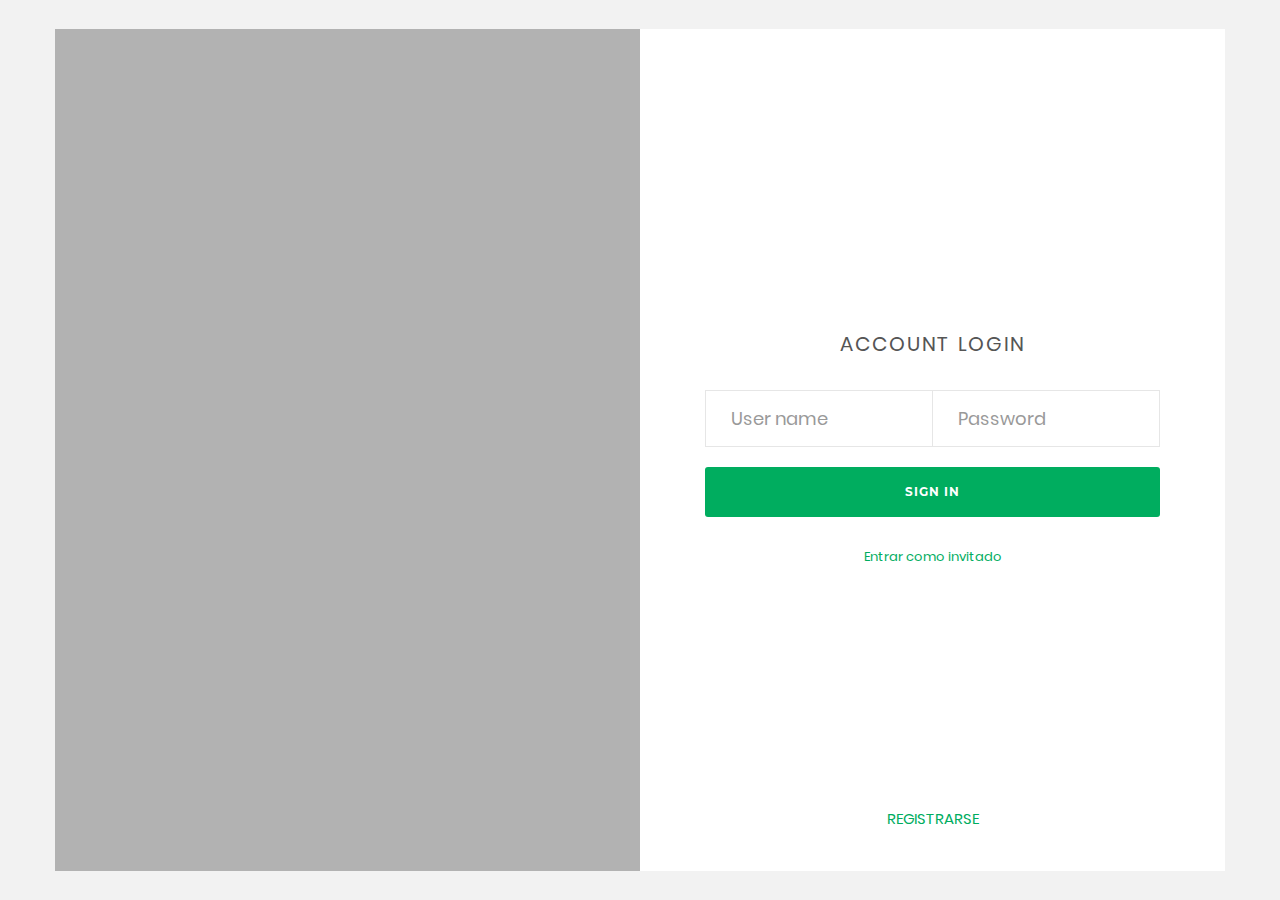
<file: login/login.html>
<!DOCTYPE html>
<html lang="en">
<head>
	<title>Login</title>
	<meta charset="UTF-8">
	<meta name="viewport" content="width=device-width, initial-scale=1">
<!--===============================================================================================-->	
	<link rel="icon" type="image/png" href="images/icons/favicon.ico"/>
<!--===============================================================================================-->
	<link rel="stylesheet" type="text/css" href="vendor/bootstrap/css/bootstrap.min.css">
<!--===============================================================================================-->
	<link rel="stylesheet" type="text/css" href="fonts/font-awesome-4.7.0/css/font-awesome.min.css">
<!--===============================================================================================-->
	<link rel="stylesheet" type="text/css" href="fonts/Linearicons-Free-v1.0.0/icon-font.min.css">
<!--===============================================================================================-->
	<link rel="stylesheet" type="text/css" href="vendor/animate/animate.css">
<!--===============================================================================================-->	
	<link rel="stylesheet" type="text/css" href="vendor/css-hamburgers/hamburgers.min.css">
<!--===============================================================================================-->
	<link rel="stylesheet" type="text/css" href="vendor/animsition/css/animsition.min.css">
<!--===============================================================================================-->
	<link rel="stylesheet" type="text/css" href="vendor/select2/select2.min.css">
<!--===============================================================================================-->	
	<link rel="stylesheet" type="text/css" href="vendor/daterangepicker/daterangepicker.css">
<!--===============================================================================================-->
	<link rel="stylesheet" type="text/css" href="css/util.css">
	<link rel="stylesheet" type="text/css" href="css/main.css">
<!--===============================================================================================-->
</head>
<body>
	
	<div class="limiter">
		<div class="container-login100">
			<div class="wrap-login100">
				<form class="login100-form validate-form" action="inicio_sesion.php"  method="POST">
					<span class="login100-form-title p-b-34">
						Account Login
					</span>
					
					<div class="wrap-input100 rs1-wrap-input100 validate-input m-b-20" data-validate="Type user name">
						<input id="first-name" class="input100" type="text" name="L_usuario" placeholder="User name">
						<span class="focus-input100"></span>
					</div>
					<div class="wrap-input100 rs2-wrap-input100 validate-input m-b-20" data-validate="Type password">
						<input class="input100" type="password" name="L_pass" placeholder="Password">
						<span class="focus-input100"></span>
					</div>
					
					<div class="container-login100-form-btn">
						<button class="login100-form-btn" name="login" type="submit">
							Sign in
						</button>
						
					</div>

					<div class="w-full text-center p-t-27 p-b-239">
						<span class="txt1">
							
						</span>

						<a href="https://pedrounivalle.github.io/template5/login/invitado/index.html" class="txt2">
							Entrar como invitado
						</a>
					</div>

					<div class="w-full text-center">
						<a href="registro.html" class="txt3">
							Registrarse
						</a>
					</div>
				</form>

				<div class="login100-more" style="background-image: url('https://pedrounivalle.github.io/TEMPLATE5/login/images/hueco.JPG');"></div>
			</div>
		</div>
	</div>
	
	

	<div id="dropDownSelect1"></div>
	
<!--===============================================================================================-->
	<script src="vendor/jquery/jquery-3.2.1.min.js"></script>
<!--===============================================================================================-->
	<script src="vendor/animsition/js/animsition.min.js"></script>
<!--===============================================================================================-->
	<script src="vendor/bootstrap/js/popper.js"></script>
	<script src="vendor/bootstrap/js/bootstrap.min.js"></script>
<!--===============================================================================================-->
	<script src="vendor/select2/select2.min.js"></script>
	<script>
		$(".selection-2").select2({
			minimumResultsForSearch: 20,
			dropdownParent: $('#dropDownSelect1')
		});
	</script>
<!--===============================================================================================-->
	<script src="vendor/daterangepicker/moment.min.js"></script>
	<script src="vendor/daterangepicker/daterangepicker.js"></script>
<!--===============================================================================================-->
	<script src="vendor/countdowntime/countdowntime.js"></script>
<!--===============================================================================================-->
	<script src="js/main.js"></script>

</body>
</html>
</file>
<file: login/vendor/daterangepicker/daterangepicker.css>
.daterangepicker {
  position: absolute;
  color: inherit;
  background-color: #fff;
  border-radius: 4px;
  width: 278px;
  padding: 4px;
  margin-top: 1px;
  top: 100px;
  left: 20px;
  /* Calendars */ }
  .daterangepicker:before, .daterangepicker:after {
    position: absolute;
    display: inline-block;
    border-bottom-color: rgba(0, 0, 0, 0.2);
    content: ''; }
  .daterangepicker:before {
    top: -7px;
    border-right: 7px solid transparent;
    border-left: 7px solid transparent;
    border-bottom: 7px solid #ccc; }
  .daterangepicker:after {
    top: -6px;
    border-right: 6px solid transparent;
    border-bottom: 6px solid #fff;
    border-left: 6px solid transparent; }
  .daterangepicker.opensleft:before {
    right: 9px; }
  .daterangepicker.opensleft:after {
    right: 10px; }
  .daterangepicker.openscenter:before {
    left: 0;
    right: 0;
    width: 0;
    margin-left: auto;
    margin-right: auto; }
  .daterangepicker.openscenter:after {
    left: 0;
    right: 0;
    width: 0;
    margin-left: auto;
    margin-right: auto; }
  .daterangepicker.opensright:before {
    left: 9px; }
  .daterangepicker.opensright:after {
    left: 10px; }
  .daterangepicker.dropup {
    margin-top: -5px; }
    .daterangepicker.dropup:before {
      top: initial;
      bottom: -7px;
      border-bottom: initial;
      border-top: 7px solid #ccc; }
    .daterangepicker.dropup:after {
      top: initial;
      bottom: -6px;
      border-bottom: initial;
      border-top: 6px solid #fff; }
  .daterangepicker.dropdown-menu {
    max-width: none;
    z-index: 3001; }
  .daterangepicker.single .ranges, .daterangepicker.single .calendar {
    float: none; }
  .daterangepicker.show-calendar .calendar {
    display: block; }
  .daterangepicker .calendar {
    display: none;
    max-width: 270px;
    margin: 4px; }
    .daterangepicker .calendar.single .calendar-table {
      border: none; }
    .daterangepicker .calendar th, .daterangepicker .calendar td {
      white-space: nowrap;
      text-align: center;
      min-width: 32px; }
  .daterangepicker .calendar-table {
    border: 1px solid #fff;
    padding: 4px;
    border-radius: 4px;
    background-color: #fff; }
  .daterangepicker table {
    width: 100%;
    margin: 0; }
  .daterangepicker td, .daterangepicker th {
    text-align: center;
    width: 20px;
    height: 20px;
    border-radius: 4px;
    border: 1px solid transparent;
    white-space: nowrap;
    cursor: pointer; }
    .daterangepicker td.available:hover, .daterangepicker th.available:hover {
      background-color: #eee;
      border-color: transparent;
      color: inherit; }
    .daterangepicker td.week, .daterangepicker th.week {
      font-size: 80%;
      color: #ccc; }
  .daterangepicker td.off, .daterangepicker td.off.in-range, .daterangepicker td.off.start-date, .daterangepicker td.off.end-date {
    background-color: #fff;
    border-color: transparent;
    color: #999; }
  .daterangepicker td.in-range {
    background-color: #ebf4f8;
    border-color: transparent;
    color: #000;
    border-radius: 0; }
  .daterangepicker td.start-date {
    border-radius: 4px 0 0 4px; }
  .daterangepicker td.end-date {
    border-radius: 0 4px 4px 0; }
  .daterangepicker td.start-date.end-date {
    border-radius: 4px; }
  .daterangepicker td.active, .daterangepicker td.active:hover {
    background-color: #357ebd;
    border-color: transparent;
    color: #fff; }
  .daterangepicker th.month {
    width: auto; }
  .daterangepicker td.disabled, .daterangepicker option.disabled {
    color: #999;
    cursor: not-allowed;
    text-decoration: line-through; }
  .daterangepicker select.monthselect, .daterangepicker select.yearselect {
    font-size: 12px;
    padding: 1px;
    height: auto;
    margin: 0;
    cursor: default; }
  .daterangepicker select.monthselect {
    margin-right: 2%;
    width: 56%; }
  .daterangepicker select.yearselect {
    width: 40%; }
  .daterangepicker select.hourselect, .daterangepicker select.minuteselect, .daterangepicker select.secondselect, .daterangepicker select.ampmselect {
    width: 50px;
    margin-bottom: 0; }
  .daterangepicker .input-mini {
    border: 1px solid #ccc;
    border-radius: 4px;
    color: #555;
    height: 30px;
    line-height: 30px;
    display: block;
    vertical-align: middle;
    margin: 0 0 5px 0;
    padding: 0 6px 0 28px;
    width: 100%; }
    .daterangepicker .input-mini.active {
      border: 1px solid #08c;
      border-radius: 4px; }
  .daterangepicker .daterangepicker_input {
    position: relative; }
    .daterangepicker .daterangepicker_input i {
      position: absolute;
      left: 8px;
      top: 8px; }
  .daterangepicker.rtl .input-mini {
    padding-right: 28px;
    padding-left: 6px; }
  .daterangepicker.rtl .daterangepicker_input i {
    left: auto;
    right: 8px; }
  .daterangepicker .calendar-time {
    text-align: center;
    margin: 5px auto;
    line-height: 30px;
    position: relative;
    padding-left: 28px; }
    .daterangepicker .calendar-time select.disabled {
      color: #ccc;
      cursor: not-allowed; }

.ranges {
  font-size: 11px;
  float: none;
  margin: 4px;
  text-align: left; }
  .ranges ul {
    list-style: none;
    margin: 0 auto;
    padding: 0;
    width: 100%; }
  .ranges li {
    font-size: 13px;
    background-color: #f5f5f5;
    border: 1px solid #f5f5f5;
    border-radius: 4px;
    color: #08c;
    padding: 3px 12px;
    margin-bottom: 8px;
    cursor: pointer; }
    .ranges li:hover {
      background-color: #08c;
      border: 1px solid #08c;
      color: #fff; }
    .ranges li.active {
      background-color: #08c;
      border: 1px solid #08c;
      color: #fff; }

/*  Larger Screen Styling */
@media (min-width: 564px) {
  .daterangepicker {
    width: auto; }
    .daterangepicker .ranges ul {
      width: 160px; }
    .daterangepicker.single .ranges ul {
      width: 100%; }
    .daterangepicker.single .calendar.left {
      clear: none; }
    .daterangepicker.single.ltr .ranges, .daterangepicker.single.ltr .calendar {
      float: left; }
    .daterangepicker.single.rtl .ranges, .daterangepicker.single.rtl .calendar {
      float: right; }
    .daterangepicker.ltr {
      direction: ltr;
      text-align: left; }
      .daterangepicker.ltr .calendar.left {
        clear: left;
        margin-right: 0; }
        .daterangepicker.ltr .calendar.left .calendar-table {
          border-right: none;
          border-top-right-radius: 0;
          border-bottom-right-radius: 0; }
      .daterangepicker.ltr .calendar.right {
        margin-left: 0; }
        .daterangepicker.ltr .calendar.right .calendar-table {
          border-left: none;
          border-top-left-radius: 0;
          border-bottom-left-radius: 0; }
      .daterangepicker.ltr .left .daterangepicker_input {
        padding-right: 12px; }
      .daterangepicker.ltr .calendar.left .calendar-table {
        padding-right: 12px; }
      .daterangepicker.ltr .ranges, .daterangepicker.ltr .calendar {
        float: left; }
    .daterangepicker.rtl {
      direction: rtl;
      text-align: right; }
      .daterangepicker.rtl .calendar.left {
        clear: right;
        margin-left: 0; }
        .daterangepicker.rtl .calendar.left .calendar-table {
          border-left: none;
          border-top-left-radius: 0;
          border-bottom-left-radius: 0; }
      .daterangepicker.rtl .calendar.right {
        margin-right: 0; }
        .daterangepicker.rtl .calendar.right .calendar-table {
          border-right: none;
          border-top-right-radius: 0;
          border-bottom-right-radius: 0; }
      .daterangepicker.rtl .left .daterangepicker_input {
        padding-left: 12px; }
      .daterangepicker.rtl .calendar.left .calendar-table {
        padding-left: 12px; }
      .daterangepicker.rtl .ranges, .daterangepicker.rtl .calendar {
        text-align: right;
        float: right; } }
@media (min-width: 730px) {
  .daterangepicker .ranges {
    width: auto; }
  .daterangepicker.ltr .ranges {
    float: left; }
  .daterangepicker.rtl .ranges {
    float: right; }
  .daterangepicker .calendar.left {
    clear: none !important; } }
</file>
<file: login/css/util.css>
/*[ FONT SIZE ]
///////////////////////////////////////////////////////////
*/
.fs-1 {font-size: 1px;}
.fs-2 {font-size: 2px;}
.fs-3 {font-size: 3px;}
.fs-4 {font-size: 4px;}
.fs-5 {font-size: 5px;}
.fs-6 {font-size: 6px;}
.fs-7 {font-size: 7px;}
.fs-8 {font-size: 8px;}
.fs-9 {font-size: 9px;}
.fs-10 {font-size: 10px;}
.fs-11 {font-size: 11px;}
.fs-12 {font-size: 12px;}
.fs-13 {font-size: 13px;}
.fs-14 {font-size: 14px;}
.fs-15 {font-size: 15px;}
.fs-16 {font-size: 16px;}
.fs-17 {font-size: 17px;}
.fs-18 {font-size: 18px;}
.fs-19 {font-size: 19px;}
.fs-20 {font-size: 20px;}
.fs-21 {font-size: 21px;}
.fs-22 {font-size: 22px;}
.fs-23 {font-size: 23px;}
.fs-24 {font-size: 24px;}
.fs-25 {font-size: 25px;}
.fs-26 {font-size: 26px;}
.fs-27 {font-size: 27px;}
.fs-28 {font-size: 28px;}
.fs-29 {font-size: 29px;}
.fs-30 {font-size: 30px;}
.fs-31 {font-size: 31px;}
.fs-32 {font-size: 32px;}
.fs-33 {font-size: 33px;}
.fs-34 {font-size: 34px;}
.fs-35 {font-size: 35px;}
.fs-36 {font-size: 36px;}
.fs-37 {font-size: 37px;}
.fs-38 {font-size: 38px;}
.fs-39 {font-size: 39px;}
.fs-40 {font-size: 40px;}
.fs-41 {font-size: 41px;}
.fs-42 {font-size: 42px;}
.fs-43 {font-size: 43px;}
.fs-44 {font-size: 44px;}
.fs-45 {font-size: 45px;}
.fs-46 {font-size: 46px;}
.fs-47 {font-size: 47px;}
.fs-48 {font-size: 48px;}
.fs-49 {font-size: 49px;}
.fs-50 {font-size: 50px;}
.fs-51 {font-size: 51px;}
.fs-52 {font-size: 52px;}
.fs-53 {font-size: 53px;}
.fs-54 {font-size: 54px;}
.fs-55 {font-size: 55px;}
.fs-56 {font-size: 56px;}
.fs-57 {font-size: 57px;}
.fs-58 {font-size: 58px;}
.fs-59 {font-size: 59px;}
.fs-60 {font-size: 60px;}
.fs-61 {font-size: 61px;}
.fs-62 {font-size: 62px;}
.fs-63 {font-size: 63px;}
.fs-64 {font-size: 64px;}
.fs-65 {font-size: 65px;}
.fs-66 {font-size: 66px;}
.fs-67 {font-size: 67px;}
.fs-68 {font-size: 68px;}
.fs-69 {font-size: 69px;}
.fs-70 {font-size: 70px;}
.fs-71 {font-size: 71px;}
.fs-72 {font-size: 72px;}
.fs-73 {font-size: 73px;}
.fs-74 {font-size: 74px;}
.fs-75 {font-size: 75px;}
.fs-76 {font-size: 76px;}
.fs-77 {font-size: 77px;}
.fs-78 {font-size: 78px;}
.fs-79 {font-size: 79px;}
.fs-80 {font-size: 80px;}
.fs-81 {font-size: 81px;}
.fs-82 {font-size: 82px;}
.fs-83 {font-size: 83px;}
.fs-84 {font-size: 84px;}
.fs-85 {font-size: 85px;}
.fs-86 {font-size: 86px;}
.fs-87 {font-size: 87px;}
.fs-88 {font-size: 88px;}
.fs-89 {font-size: 89px;}
.fs-90 {font-size: 90px;}
.fs-91 {font-size: 91px;}
.fs-92 {font-size: 92px;}
.fs-93 {font-size: 93px;}
.fs-94 {font-size: 94px;}
.fs-95 {font-size: 95px;}
.fs-96 {font-size: 96px;}
.fs-97 {font-size: 97px;}
.fs-98 {font-size: 98px;}
.fs-99 {font-size: 99px;}
.fs-100 {font-size: 100px;}
.fs-101 {font-size: 101px;}
.fs-102 {font-size: 102px;}
.fs-103 {font-size: 103px;}
.fs-104 {font-size: 104px;}
.fs-105 {font-size: 105px;}
.fs-106 {font-size: 106px;}
.fs-107 {font-size: 107px;}
.fs-108 {font-size: 108px;}
.fs-109 {font-size: 109px;}
.fs-110 {font-size: 110px;}
.fs-111 {font-size: 111px;}
.fs-112 {font-size: 112px;}
.fs-113 {font-size: 113px;}
.fs-114 {font-size: 114px;}
.fs-115 {font-size: 115px;}
.fs-116 {font-size: 116px;}
.fs-117 {font-size: 117px;}
.fs-118 {font-size: 118px;}
.fs-119 {font-size: 119px;}
.fs-120 {font-size: 120px;}
.fs-121 {font-size: 121px;}
.fs-122 {font-size: 122px;}
.fs-123 {font-size: 123px;}
.fs-124 {font-size: 124px;}
.fs-125 {font-size: 125px;}
.fs-126 {font-size: 126px;}
.fs-127 {font-size: 127px;}
.fs-128 {font-size: 128px;}
.fs-129 {font-size: 129px;}
.fs-130 {font-size: 130px;}
.fs-131 {font-size: 131px;}
.fs-132 {font-size: 132px;}
.fs-133 {font-size: 133px;}
.fs-134 {font-size: 134px;}
.fs-135 {font-size: 135px;}
.fs-136 {font-size: 136px;}
.fs-137 {font-size: 137px;}
.fs-138 {font-size: 138px;}
.fs-139 {font-size: 139px;}
.fs-140 {font-size: 140px;}
.fs-141 {font-size: 141px;}
.fs-142 {font-size: 142px;}
.fs-143 {font-size: 143px;}
.fs-144 {font-size: 144px;}
.fs-145 {font-size: 145px;}
.fs-146 {font-size: 146px;}
.fs-147 {font-size: 147px;}
.fs-148 {font-size: 148px;}
.fs-149 {font-size: 149px;}
.fs-150 {font-size: 150px;}
.fs-151 {font-size: 151px;}
.fs-152 {font-size: 152px;}
.fs-153 {font-size: 153px;}
.fs-154 {font-size: 154px;}
.fs-155 {font-size: 155px;}
.fs-156 {font-size: 156px;}
.fs-157 {font-size: 157px;}
.fs-158 {font-size: 158px;}
.fs-159 {font-size: 159px;}
.fs-160 {font-size: 160px;}
.fs-161 {font-size: 161px;}
.fs-162 {font-size: 162px;}
.fs-163 {font-size: 163px;}
.fs-164 {font-size: 164px;}
.fs-165 {font-size: 165px;}
.fs-166 {font-size: 166px;}
.fs-167 {font-size: 167px;}
.fs-168 {font-size: 168px;}
.fs-169 {font-size: 169px;}
.fs-170 {font-size: 170px;}
.fs-171 {font-size: 171px;}
.fs-172 {font-size: 172px;}
.fs-173 {font-size: 173px;}
.fs-174 {font-size: 174px;}
.fs-175 {font-size: 175px;}
.fs-176 {font-size: 176px;}
.fs-177 {font-size: 177px;}
.fs-178 {font-size: 178px;}
.fs-179 {font-size: 179px;}
.fs-180 {font-size: 180px;}
.fs-181 {font-size: 181px;}
.fs-182 {font-size: 182px;}
.fs-183 {font-size: 183px;}
.fs-184 {font-size: 184px;}
.fs-185 {font-size: 185px;}
.fs-186 {font-size: 186px;}
.fs-187 {font-size: 187px;}
.fs-188 {font-size: 188px;}
.fs-189 {font-size: 189px;}
.fs-190 {font-size: 190px;}
.fs-191 {font-size: 191px;}
.fs-192 {font-size: 192px;}
.fs-193 {font-size: 193px;}
.fs-194 {font-size: 194px;}
.fs-195 {font-size: 195px;}
.fs-196 {font-size: 196px;}
.fs-197 {font-size: 197px;}
.fs-198 {font-size: 198px;}
.fs-199 {font-size: 199px;}
.fs-200 {font-size: 200px;}

/*[ PADDING ]
///////////////////////////////////////////////////////////
*/
.p-t-0 {padding-top: 0px;}
.p-t-1 {padding-top: 1px;}
.p-t-2 {padding-top: 2px;}
.p-t-3 {padding-top: 3px;}
.p-t-4 {padding-top: 4px;}
.p-t-5 {padding-top: 5px;}
.p-t-6 {padding-top: 6px;}
.p-t-7 {padding-top: 7px;}
.p-t-8 {padding-top: 8px;}
.p-t-9 {padding-top: 9px;}
.p-t-10 {padding-top: 10px;}
.p-t-11 {padding-top: 11px;}
.p-t-12 {padding-top: 12px;}
.p-t-13 {padding-top: 13px;}
.p-t-14 {padding-top: 14px;}
.p-t-15 {padding-top: 15px;}
.p-t-16 {padding-top: 16px;}
.p-t-17 {padding-top: 17px;}
.p-t-18 {padding-top: 18px;}
.p-t-19 {padding-top: 19px;}
.p-t-20 {padding-top: 20px;}
.p-t-21 {padding-top: 21px;}
.p-t-22 {padding-top: 22px;}
.p-t-23 {padding-top: 23px;}
.p-t-24 {padding-top: 24px;}
.p-t-25 {padding-top: 25px;}
.p-t-26 {padding-top: 26px;}
.p-t-27 {padding-top: 27px;}
.p-t-28 {padding-top: 28px;}
.p-t-29 {padding-top: 29px;}
.p-t-30 {padding-top: 30px;}
.p-t-31 {padding-top: 31px;}
.p-t-32 {padding-top: 32px;}
.p-t-33 {padding-top: 33px;}
.p-t-34 {padding-top: 34px;}
.p-t-35 {padding-top: 35px;}
.p-t-36 {padding-top: 36px;}
.p-t-37 {padding-top: 37px;}
.p-t-38 {padding-top: 38px;}
.p-t-39 {padding-top: 39px;}
.p-t-40 {padding-top: 40px;}
.p-t-41 {padding-top: 41px;}
.p-t-42 {padding-top: 42px;}
.p-t-43 {padding-top: 43px;}
.p-t-44 {padding-top: 44px;}
.p-t-45 {padding-top: 45px;}
.p-t-46 {padding-top: 46px;}
.p-t-47 {padding-top: 47px;}
.p-t-48 {padding-top: 48px;}
.p-t-49 {padding-top: 49px;}
.p-t-50 {padding-top: 50px;}
.p-t-51 {padding-top: 51px;}
.p-t-52 {padding-top: 52px;}
.p-t-53 {padding-top: 53px;}
.p-t-54 {padding-top: 54px;}
.p-t-55 {padding-top: 55px;}
.p-t-56 {padding-top: 56px;}
.p-t-57 {padding-top: 57px;}
.p-t-58 {padding-top: 58px;}
.p-t-59 {padding-top: 59px;}
.p-t-60 {padding-top: 60px;}
.p-t-61 {padding-top: 61px;}
.p-t-62 {padding-top: 62px;}
.p-t-63 {padding-top: 63px;}
.p-t-64 {padding-top: 64px;}
.p-t-65 {padding-top: 65px;}
.p-t-66 {padding-top: 66px;}
.p-t-67 {padding-top: 67px;}
.p-t-68 {padding-top: 68px;}
.p-t-69 {padding-top: 69px;}
.p-t-70 {padding-top: 70px;}
.p-t-71 {padding-top: 71px;}
.p-t-72 {padding-top: 72px;}
.p-t-73 {padding-top: 73px;}
.p-t-74 {padding-top: 74px;}
.p-t-75 {padding-top: 75px;}
.p-t-76 {padding-top: 76px;}
.p-t-77 {padding-top: 77px;}
.p-t-78 {padding-top: 78px;}
.p-t-79 {padding-top: 79px;}
.p-t-80 {padding-top: 80px;}
.p-t-81 {padding-top: 81px;}
.p-t-82 {padding-top: 82px;}
.p-t-83 {padding-top: 83px;}
.p-t-84 {padding-top: 84px;}
.p-t-85 {padding-top: 85px;}
.p-t-86 {padding-top: 86px;}
.p-t-87 {padding-top: 87px;}
.p-t-88 {padding-top: 88px;}
.p-t-89 {padding-top: 89px;}
.p-t-90 {padding-top: 90px;}
.p-t-91 {padding-top: 91px;}
.p-t-92 {padding-top: 92px;}
.p-t-93 {padding-top: 93px;}
.p-t-94 {padding-top: 94px;}
.p-t-95 {padding-top: 95px;}
.p-t-96 {padding-top: 96px;}
.p-t-97 {padding-top: 97px;}
.p-t-98 {padding-top: 98px;}
.p-t-99 {padding-top: 99px;}
.p-t-100 {padding-top: 100px;}
.p-t-101 {padding-top: 101px;}
.p-t-102 {padding-top: 102px;}
.p-t-103 {padding-top: 103px;}
.p-t-104 {padding-top: 104px;}
.p-t-105 {padding-top: 105px;}
.p-t-106 {padding-top: 106px;}
.p-t-107 {padding-top: 107px;}
.p-t-108 {padding-top: 108px;}
.p-t-109 {padding-top: 109px;}
.p-t-110 {padding-top: 110px;}
.p-t-111 {padding-top: 111px;}
.p-t-112 {padding-top: 112px;}
.p-t-113 {padding-top: 113px;}
.p-t-114 {padding-top: 114px;}
.p-t-115 {padding-top: 115px;}
.p-t-116 {padding-top: 116px;}
.p-t-117 {padding-top: 117px;}
.p-t-118 {padding-top: 118px;}
.p-t-119 {padding-top: 119px;}
.p-t-120 {padding-top: 120px;}
.p-t-121 {padding-top: 121px;}
.p-t-122 {padding-top: 122px;}
.p-t-123 {padding-top: 123px;}
.p-t-124 {padding-top: 124px;}
.p-t-125 {padding-top: 125px;}
.p-t-126 {padding-top: 126px;}
.p-t-127 {padding-top: 127px;}
.p-t-128 {padding-top: 128px;}
.p-t-129 {padding-top: 129px;}
.p-t-130 {padding-top: 130px;}
.p-t-131 {padding-top: 131px;}
.p-t-132 {padding-top: 132px;}
.p-t-133 {padding-top: 133px;}
.p-t-134 {padding-top: 134px;}
.p-t-135 {padding-top: 135px;}
.p-t-136 {padding-top: 136px;}
.p-t-137 {padding-top: 137px;}
.p-t-138 {padding-top: 138px;}
.p-t-139 {padding-top: 139px;}
.p-t-140 {padding-top: 140px;}
.p-t-141 {padding-top: 141px;}
.p-t-142 {padding-top: 142px;}
.p-t-143 {padding-top: 143px;}
.p-t-144 {padding-top: 144px;}
.p-t-145 {padding-top: 145px;}
.p-t-146 {padding-top: 146px;}
.p-t-147 {padding-top: 147px;}
.p-t-148 {padding-top: 148px;}
.p-t-149 {padding-top: 149px;}
.p-t-150 {padding-top: 150px;}
.p-t-151 {padding-top: 151px;}
.p-t-152 {padding-top: 152px;}
.p-t-153 {padding-top: 153px;}
.p-t-154 {padding-top: 154px;}
.p-t-155 {padding-top: 155px;}
.p-t-156 {padding-top: 156px;}
.p-t-157 {padding-top: 157px;}
.p-t-158 {padding-top: 158px;}
.p-t-159 {padding-top: 159px;}
.p-t-160 {padding-top: 160px;}
.p-t-161 {padding-top: 161px;}
.p-t-162 {padding-top: 162px;}
.p-t-163 {padding-top: 163px;}
.p-t-164 {padding-top: 164px;}
.p-t-165 {padding-top: 165px;}
.p-t-166 {padding-top: 166px;}
.p-t-167 {padding-top: 167px;}
.p-t-168 {padding-top: 168px;}
.p-t-169 {padding-top: 169px;}
.p-t-170 {padding-top: 170px;}
.p-t-171 {padding-top: 171px;}
.p-t-172 {padding-top: 172px;}
.p-t-173 {padding-top: 173px;}
.p-t-174 {padding-top: 174px;}
.p-t-175 {padding-top: 175px;}
.p-t-176 {padding-top: 176px;}
.p-t-177 {padding-top: 177px;}
.p-t-178 {padding-top: 178px;}
.p-t-179 {padding-top: 179px;}
.p-t-180 {padding-top: 180px;}
.p-t-181 {padding-top: 181px;}
.p-t-182 {padding-top: 182px;}
.p-t-183 {padding-top: 183px;}
.p-t-184 {padding-top: 184px;}
.p-t-185 {padding-top: 185px;}
.p-t-186 {padding-top: 186px;}
.p-t-187 {padding-top: 187px;}
.p-t-188 {padding-top: 188px;}
.p-t-189 {padding-top: 189px;}
.p-t-190 {padding-top: 190px;}
.p-t-191 {padding-top: 191px;}
.p-t-192 {padding-top: 192px;}
.p-t-193 {padding-top: 193px;}
.p-t-194 {padding-top: 194px;}
.p-t-195 {padding-top: 195px;}
.p-t-196 {padding-top: 196px;}
.p-t-197 {padding-top: 197px;}
.p-t-198 {padding-top: 198px;}
.p-t-199 {padding-top: 199px;}
.p-t-200 {padding-top: 200px;}
.p-t-201 {padding-top: 201px;}
.p-t-202 {padding-top: 202px;}
.p-t-203 {padding-top: 203px;}
.p-t-204 {padding-top: 204px;}
.p-t-205 {padding-top: 205px;}
.p-t-206 {padding-top: 206px;}
.p-t-207 {padding-top: 207px;}
.p-t-208 {padding-top: 208px;}
.p-t-209 {padding-top: 209px;}
.p-t-210 {padding-top: 210px;}
.p-t-211 {padding-top: 211px;}
.p-t-212 {padding-top: 212px;}
.p-t-213 {padding-top: 213px;}
.p-t-214 {padding-top: 214px;}
.p-t-215 {padding-top: 215px;}
.p-t-216 {padding-top: 216px;}
.p-t-217 {padding-top: 217px;}
.p-t-218 {padding-top: 218px;}
.p-t-219 {padding-top: 219px;}
.p-t-220 {padding-top: 220px;}
.p-t-221 {padding-top: 221px;}
.p-t-222 {padding-top: 222px;}
.p-t-223 {padding-top: 223px;}
.p-t-224 {padding-top: 224px;}
.p-t-225 {padding-top: 225px;}
.p-t-226 {padding-top: 226px;}
.p-t-227 {padding-top: 227px;}
.p-t-228 {padding-top: 228px;}
.p-t-229 {padding-top: 229px;}
.p-t-230 {padding-top: 230px;}
.p-t-231 {padding-top: 231px;}
.p-t-232 {padding-top: 232px;}
.p-t-233 {padding-top: 233px;}
.p-t-234 {padding-top: 234px;}
.p-t-235 {padding-top: 235px;}
.p-t-236 {padding-top: 236px;}
.p-t-237 {padding-top: 237px;}
.p-t-238 {padding-top: 238px;}
.p-t-239 {padding-top: 239px;}
.p-t-240 {padding-top: 240px;}
.p-t-241 {padding-top: 241px;}
.p-t-242 {padding-top: 242px;}
.p-t-243 {padding-top: 243px;}
.p-t-244 {padding-top: 244px;}
.p-t-245 {padding-top: 245px;}
.p-t-246 {padding-top: 246px;}
.p-t-247 {padding-top: 247px;}
.p-t-248 {padding-top: 248px;}
.p-t-249 {padding-top: 249px;}
.p-t-250 {padding-top: 250px;}
.p-b-0 {padding-bottom: 0px;}
.p-b-1 {padding-bottom: 1px;}
.p-b-2 {padding-bottom: 2px;}
.p-b-3 {padding-bottom: 3px;}
.p-b-4 {padding-bottom: 4px;}
.p-b-5 {padding-bottom: 5px;}
.p-b-6 {padding-bottom: 6px;}
.p-b-7 {padding-bottom: 7px;}
.p-b-8 {padding-bottom: 8px;}
.p-b-9 {padding-bottom: 9px;}
.p-b-10 {padding-bottom: 10px;}
.p-b-11 {padding-bottom: 11px;}
.p-b-12 {padding-bottom: 12px;}
.p-b-13 {padding-bottom: 13px;}
.p-b-14 {padding-bottom: 14px;}
.p-b-15 {padding-bottom: 15px;}
.p-b-16 {padding-bottom: 16px;}
.p-b-17 {padding-bottom: 17px;}
.p-b-18 {padding-bottom: 18px;}
.p-b-19 {padding-bottom: 19px;}
.p-b-20 {padding-bottom: 20px;}
.p-b-21 {padding-bottom: 21px;}
.p-b-22 {padding-bottom: 22px;}
.p-b-23 {padding-bottom: 23px;}
.p-b-24 {padding-bottom: 24px;}
.p-b-25 {padding-bottom: 25px;}
.p-b-26 {padding-bottom: 26px;}
.p-b-27 {padding-bottom: 27px;}
.p-b-28 {padding-bottom: 28px;}
.p-b-29 {padding-bottom: 29px;}
.p-b-30 {padding-bottom: 30px;}
.p-b-31 {padding-bottom: 31px;}
.p-b-32 {padding-bottom: 32px;}
.p-b-33 {padding-bottom: 33px;}
.p-b-34 {padding-bottom: 34px;}
.p-b-35 {padding-bottom: 35px;}
.p-b-36 {padding-bottom: 36px;}
.p-b-37 {padding-bottom: 37px;}
.p-b-38 {padding-bottom: 38px;}
.p-b-39 {padding-bottom: 39px;}
.p-b-40 {padding-bottom: 40px;}
.p-b-41 {padding-bottom: 41px;}
.p-b-42 {padding-bottom: 42px;}
.p-b-43 {padding-bottom: 43px;}
.p-b-44 {padding-bottom: 44px;}
.p-b-45 {padding-bottom: 45px;}
.p-b-46 {padding-bottom: 46px;}
.p-b-47 {padding-bottom: 47px;}
.p-b-48 {padding-bottom: 48px;}
.p-b-49 {padding-bottom: 49px;}
.p-b-50 {padding-bottom: 50px;}
.p-b-51 {padding-bottom: 51px;}
.p-b-52 {padding-bottom: 52px;}
.p-b-53 {padding-bottom: 53px;}
.p-b-54 {padding-bottom: 54px;}
.p-b-55 {padding-bottom: 55px;}
.p-b-56 {padding-bottom: 56px;}
.p-b-57 {padding-bottom: 57px;}
.p-b-58 {padding-bottom: 58px;}
.p-b-59 {padding-bottom: 59px;}
.p-b-60 {padding-bottom: 60px;}
.p-b-61 {padding-bottom: 61px;}
.p-b-62 {padding-bottom: 62px;}
.p-b-63 {padding-bottom: 63px;}
.p-b-64 {padding-bottom: 64px;}
.p-b-65 {padding-bottom: 65px;}
.p-b-66 {padding-bottom: 66px;}
.p-b-67 {padding-bottom: 67px;}
.p-b-68 {padding-bottom: 68px;}
.p-b-69 {padding-bottom: 69px;}
.p-b-70 {padding-bottom: 70px;}
.p-b-71 {padding-bottom: 71px;}
.p-b-72 {padding-bottom: 72px;}
.p-b-73 {padding-bottom: 73px;}
.p-b-74 {padding-bottom: 74px;}
.p-b-75 {padding-bottom: 75px;}
.p-b-76 {padding-bottom: 76px;}
.p-b-77 {padding-bottom: 77px;}
.p-b-78 {padding-bottom: 78px;}
.p-b-79 {padding-bottom: 79px;}
.p-b-80 {padding-bottom: 80px;}
.p-b-81 {padding-bottom: 81px;}
.p-b-82 {padding-bottom: 82px;}
.p-b-83 {padding-bottom: 83px;}
.p-b-84 {padding-bottom: 84px;}
.p-b-85 {padding-bottom: 85px;}
.p-b-86 {padding-bottom: 86px;}
.p-b-87 {padding-bottom: 87px;}
.p-b-88 {padding-bottom: 88px;}
.p-b-89 {padding-bottom: 89px;}
.p-b-90 {padding-bottom: 90px;}
.p-b-91 {padding-bottom: 91px;}
.p-b-92 {padding-bottom: 92px;}
.p-b-93 {padding-bottom: 93px;}
.p-b-94 {padding-bottom: 94px;}
.p-b-95 {padding-bottom: 95px;}
.p-b-96 {padding-bottom: 96px;}
.p-b-97 {padding-bottom: 97px;}
.p-b-98 {padding-bottom: 98px;}
.p-b-99 {padding-bottom: 99px;}
.p-b-100 {padding-bottom: 100px;}
.p-b-101 {padding-bottom: 101px;}
.p-b-102 {padding-bottom: 102px;}
.p-b-103 {padding-bottom: 103px;}
.p-b-104 {padding-bottom: 104px;}
.p-b-105 {padding-bottom: 105px;}
.p-b-106 {padding-bottom: 106px;}
.p-b-107 {padding-bottom: 107px;}
.p-b-108 {padding-bottom: 108px;}
.p-b-109 {padding-bottom: 109px;}
.p-b-110 {padding-bottom: 110px;}
.p-b-111 {padding-bottom: 111px;}
.p-b-112 {padding-bottom: 112px;}
.p-b-113 {padding-bottom: 113px;}
.p-b-114 {padding-bottom: 114px;}
.p-b-115 {padding-bottom: 115px;}
.p-b-116 {padding-bottom: 116px;}
.p-b-117 {padding-bottom: 117px;}
.p-b-118 {padding-bottom: 118px;}
.p-b-119 {padding-bottom: 119px;}
.p-b-120 {padding-bottom: 120px;}
.p-b-121 {padding-bottom: 121px;}
.p-b-122 {padding-bottom: 122px;}
.p-b-123 {padding-bottom: 123px;}
.p-b-124 {padding-bottom: 124px;}
.p-b-125 {padding-bottom: 125px;}
.p-b-126 {padding-bottom: 126px;}
.p-b-127 {padding-bottom: 127px;}
.p-b-128 {padding-bottom: 128px;}
.p-b-129 {padding-bottom: 129px;}
.p-b-130 {padding-bottom: 130px;}
.p-b-131 {padding-bottom: 131px;}
.p-b-132 {padding-bottom: 132px;}
.p-b-133 {padding-bottom: 133px;}
.p-b-134 {padding-bottom: 134px;}
.p-b-135 {padding-bottom: 135px;}
.p-b-136 {padding-bottom: 136px;}
.p-b-137 {padding-bottom: 137px;}
.p-b-138 {padding-bottom: 138px;}
.p-b-139 {padding-bottom: 139px;}
.p-b-140 {padding-bottom: 140px;}
.p-b-141 {padding-bottom: 141px;}
.p-b-142 {padding-bottom: 142px;}
.p-b-143 {padding-bottom: 143px;}
.p-b-144 {padding-bottom: 144px;}
.p-b-145 {padding-bottom: 145px;}
.p-b-146 {padding-bottom: 146px;}
.p-b-147 {padding-bottom: 147px;}
.p-b-148 {padding-bottom: 148px;}
.p-b-149 {padding-bottom: 149px;}
.p-b-150 {padding-bottom: 150px;}
.p-b-151 {padding-bottom: 151px;}
.p-b-152 {padding-bottom: 152px;}
.p-b-153 {padding-bottom: 153px;}
.p-b-154 {padding-bottom: 154px;}
.p-b-155 {padding-bottom: 155px;}
.p-b-156 {padding-bottom: 156px;}
.p-b-157 {padding-bottom: 157px;}
.p-b-158 {padding-bottom: 158px;}
.p-b-159 {padding-bottom: 159px;}
.p-b-160 {padding-bottom: 160px;}
.p-b-161 {padding-bottom: 161px;}
.p-b-162 {padding-bottom: 162px;}
.p-b-163 {padding-bottom: 163px;}
.p-b-164 {padding-bottom: 164px;}
.p-b-165 {padding-bottom: 165px;}
.p-b-166 {padding-bottom: 166px;}
.p-b-167 {padding-bottom: 167px;}
.p-b-168 {padding-bottom: 168px;}
.p-b-169 {padding-bottom: 169px;}
.p-b-170 {padding-bottom: 170px;}
.p-b-171 {padding-bottom: 171px;}
.p-b-172 {padding-bottom: 172px;}
.p-b-173 {padding-bottom: 173px;}
.p-b-174 {padding-bottom: 174px;}
.p-b-175 {padding-bottom: 175px;}
.p-b-176 {padding-bottom: 176px;}
.p-b-177 {padding-bottom: 177px;}
.p-b-178 {padding-bottom: 178px;}
.p-b-179 {padding-bottom: 179px;}
.p-b-180 {padding-bottom: 180px;}
.p-b-181 {padding-bottom: 181px;}
.p-b-182 {padding-bottom: 182px;}
.p-b-183 {padding-bottom: 183px;}
.p-b-184 {padding-bottom: 184px;}
.p-b-185 {padding-bottom: 185px;}
.p-b-186 {padding-bottom: 186px;}
.p-b-187 {padding-bottom: 187px;}
.p-b-188 {padding-bottom: 188px;}
.p-b-189 {padding-bottom: 189px;}
.p-b-190 {padding-bottom: 190px;}
.p-b-191 {padding-bottom: 191px;}
.p-b-192 {padding-bottom: 192px;}
.p-b-193 {padding-bottom: 193px;}
.p-b-194 {padding-bottom: 194px;}
.p-b-195 {padding-bottom: 195px;}
.p-b-196 {padding-bottom: 196px;}
.p-b-197 {padding-bottom: 197px;}
.p-b-198 {padding-bottom: 198px;}
.p-b-199 {padding-bottom: 199px;}
.p-b-200 {padding-bottom: 200px;}
.p-b-201 {padding-bottom: 201px;}
.p-b-202 {padding-bottom: 202px;}
.p-b-203 {padding-bottom: 203px;}
.p-b-204 {padding-bottom: 204px;}
.p-b-205 {padding-bottom: 205px;}
.p-b-206 {padding-bottom: 206px;}
.p-b-207 {padding-bottom: 207px;}
.p-b-208 {padding-bottom: 208px;}
.p-b-209 {padding-bottom: 209px;}
.p-b-210 {padding-bottom: 210px;}
.p-b-211 {padding-bottom: 211px;}
.p-b-212 {padding-bottom: 212px;}
.p-b-213 {padding-bottom: 213px;}
.p-b-214 {padding-bottom: 214px;}
.p-b-215 {padding-bottom: 215px;}
.p-b-216 {padding-bottom: 216px;}
.p-b-217 {padding-bottom: 217px;}
.p-b-218 {padding-bottom: 218px;}
.p-b-219 {padding-bottom: 219px;}
.p-b-220 {padding-bottom: 220px;}
.p-b-221 {padding-bottom: 221px;}
.p-b-222 {padding-bottom: 222px;}
.p-b-223 {padding-bottom: 223px;}
.p-b-224 {padding-bottom: 224px;}
.p-b-225 {padding-bottom: 225px;}
.p-b-226 {padding-bottom: 226px;}
.p-b-227 {padding-bottom: 227px;}
.p-b-228 {padding-bottom: 228px;}
.p-b-229 {padding-bottom: 229px;}
.p-b-230 {padding-bottom: 230px;}
.p-b-231 {padding-bottom: 231px;}
.p-b-232 {padding-bottom: 232px;}
.p-b-233 {padding-bottom: 233px;}
.p-b-234 {padding-bottom: 234px;}
.p-b-235 {padding-bottom: 235px;}
.p-b-236 {padding-bottom: 236px;}
.p-b-237 {padding-bottom: 237px;}
.p-b-238 {padding-bottom: 238px;}
.p-b-239 {padding-bottom: 239px;}
.p-b-240 {padding-bottom: 240px;}
.p-b-241 {padding-bottom: 241px;}
.p-b-242 {padding-bottom: 242px;}
.p-b-243 {padding-bottom: 243px;}
.p-b-244 {padding-bottom: 244px;}
.p-b-245 {padding-bottom: 245px;}
.p-b-246 {padding-bottom: 246px;}
.p-b-247 {padding-bottom: 247px;}
.p-b-248 {padding-bottom: 248px;}
.p-b-249 {padding-bottom: 249px;}
.p-b-250 {padding-bottom: 250px;}
.p-l-0 {padding-left: 0px;}
.p-l-1 {padding-left: 1px;}
.p-l-2 {padding-left: 2px;}
.p-l-3 {padding-left: 3px;}
.p-l-4 {padding-left: 4px;}
.p-l-5 {padding-left: 5px;}
.p-l-6 {padding-left: 6px;}
.p-l-7 {padding-left: 7px;}
.p-l-8 {padding-left: 8px;}
.p-l-9 {padding-left: 9px;}
.p-l-10 {padding-left: 10px;}
.p-l-11 {padding-left: 11px;}
.p-l-12 {padding-left: 12px;}
.p-l-13 {padding-left: 13px;}
.p-l-14 {padding-left: 14px;}
.p-l-15 {padding-left: 15px;}
.p-l-16 {padding-left: 16px;}
.p-l-17 {padding-left: 17px;}
.p-l-18 {padding-left: 18px;}
.p-l-19 {padding-left: 19px;}
.p-l-20 {padding-left: 20px;}
.p-l-21 {padding-left: 21px;}
.p-l-22 {padding-left: 22px;}
.p-l-23 {padding-left: 23px;}
.p-l-24 {padding-left: 24px;}
.p-l-25 {padding-left: 25px;}
.p-l-26 {padding-left: 26px;}
.p-l-27 {padding-left: 27px;}
.p-l-28 {padding-left: 28px;}
.p-l-29 {padding-left: 29px;}
.p-l-30 {padding-left: 30px;}
.p-l-31 {padding-left: 31px;}
.p-l-32 {padding-left: 32px;}
.p-l-33 {padding-left: 33px;}
.p-l-34 {padding-left: 34px;}
.p-l-35 {padding-left: 35px;}
.p-l-36 {padding-left: 36px;}
.p-l-37 {padding-left: 37px;}
.p-l-38 {padding-left: 38px;}
.p-l-39 {padding-left: 39px;}
.p-l-40 {padding-left: 40px;}
.p-l-41 {padding-left: 41px;}
.p-l-42 {padding-left: 42px;}
.p-l-43 {padding-left: 43px;}
.p-l-44 {padding-left: 44px;}
.p-l-45 {padding-left: 45px;}
.p-l-46 {padding-left: 46px;}
.p-l-47 {padding-left: 47px;}
.p-l-48 {padding-left: 48px;}
.p-l-49 {padding-left: 49px;}
.p-l-50 {padding-left: 50px;}
.p-l-51 {padding-left: 51px;}
.p-l-52 {padding-left: 52px;}
.p-l-53 {padding-left: 53px;}
.p-l-54 {padding-left: 54px;}
.p-l-55 {padding-left: 55px;}
.p-l-56 {padding-left: 56px;}
.p-l-57 {padding-left: 57px;}
.p-l-58 {padding-left: 58px;}
.p-l-59 {padding-left: 59px;}
.p-l-60 {padding-left: 60px;}
.p-l-61 {padding-left: 61px;}
.p-l-62 {padding-left: 62px;}
.p-l-63 {padding-left: 63px;}
.p-l-64 {padding-left: 64px;}
.p-l-65 {padding-left: 65px;}
.p-l-66 {padding-left: 66px;}
.p-l-67 {padding-left: 67px;}
.p-l-68 {padding-left: 68px;}
.p-l-69 {padding-left: 69px;}
.p-l-70 {padding-left: 70px;}
.p-l-71 {padding-left: 71px;}
.p-l-72 {padding-left: 72px;}
.p-l-73 {padding-left: 73px;}
.p-l-74 {padding-left: 74px;}
.p-l-75 {padding-left: 75px;}
.p-l-76 {padding-left: 76px;}
.p-l-77 {padding-left: 77px;}
.p-l-78 {padding-left: 78px;}
.p-l-79 {padding-left: 79px;}
.p-l-80 {padding-left: 80px;}
.p-l-81 {padding-left: 81px;}
.p-l-82 {padding-left: 82px;}
.p-l-83 {padding-left: 83px;}
.p-l-84 {padding-left: 84px;}
.p-l-85 {padding-left: 85px;}
.p-l-86 {padding-left: 86px;}
.p-l-87 {padding-left: 87px;}
.p-l-88 {padding-left: 88px;}
.p-l-89 {padding-left: 89px;}
.p-l-90 {padding-left: 90px;}
.p-l-91 {padding-left: 91px;}
.p-l-92 {padding-left: 92px;}
.p-l-93 {padding-left: 93px;}
.p-l-94 {padding-left: 94px;}
.p-l-95 {padding-left: 95px;}
.p-l-96 {padding-left: 96px;}
.p-l-97 {padding-left: 97px;}
.p-l-98 {padding-left: 98px;}
.p-l-99 {padding-left: 99px;}
.p-l-100 {padding-left: 100px;}
.p-l-101 {padding-left: 101px;}
.p-l-102 {padding-left: 102px;}
.p-l-103 {padding-left: 103px;}
.p-l-104 {padding-left: 104px;}
.p-l-105 {padding-left: 105px;}
.p-l-106 {padding-left: 106px;}
.p-l-107 {padding-left: 107px;}
.p-l-108 {padding-left: 108px;}
.p-l-109 {padding-left: 109px;}
.p-l-110 {padding-left: 110px;}
.p-l-111 {padding-left: 111px;}
.p-l-112 {padding-left: 112px;}
.p-l-113 {padding-left: 113px;}
.p-l-114 {padding-left: 114px;}
.p-l-115 {padding-left: 115px;}
.p-l-116 {padding-left: 116px;}
.p-l-117 {padding-left: 117px;}
.p-l-118 {padding-left: 118px;}
.p-l-119 {padding-left: 119px;}
.p-l-120 {padding-left: 120px;}
.p-l-121 {padding-left: 121px;}
.p-l-122 {padding-left: 122px;}
.p-l-123 {padding-left: 123px;}
.p-l-124 {padding-left: 124px;}
.p-l-125 {padding-left: 125px;}
.p-l-126 {padding-left: 126px;}
.p-l-127 {padding-left: 127px;}
.p-l-128 {padding-left: 128px;}
.p-l-129 {padding-left: 129px;}
.p-l-130 {padding-left: 130px;}
.p-l-131 {padding-left: 131px;}
.p-l-132 {padding-left: 132px;}
.p-l-133 {padding-left: 133px;}
.p-l-134 {padding-left: 134px;}
.p-l-135 {padding-left: 135px;}
.p-l-136 {padding-left: 136px;}
.p-l-137 {padding-left: 137px;}
.p-l-138 {padding-left: 138px;}
.p-l-139 {padding-left: 139px;}
.p-l-140 {padding-left: 140px;}
.p-l-141 {padding-left: 141px;}
.p-l-142 {padding-left: 142px;}
.p-l-143 {padding-left: 143px;}
.p-l-144 {padding-left: 144px;}
.p-l-145 {padding-left: 145px;}
.p-l-146 {padding-left: 146px;}
.p-l-147 {padding-left: 147px;}
.p-l-148 {padding-left: 148px;}
.p-l-149 {padding-left: 149px;}
.p-l-150 {padding-left: 150px;}
.p-l-151 {padding-left: 151px;}
.p-l-152 {padding-left: 152px;}
.p-l-153 {padding-left: 153px;}
.p-l-154 {padding-left: 154px;}
.p-l-155 {padding-left: 155px;}
.p-l-156 {padding-left: 156px;}
.p-l-157 {padding-left: 157px;}
.p-l-158 {padding-left: 158px;}
.p-l-159 {padding-left: 159px;}
.p-l-160 {padding-left: 160px;}
.p-l-161 {padding-left: 161px;}
.p-l-162 {padding-left: 162px;}
.p-l-163 {padding-left: 163px;}
.p-l-164 {padding-left: 164px;}
.p-l-165 {padding-left: 165px;}
.p-l-166 {padding-left: 166px;}
.p-l-167 {padding-left: 167px;}
.p-l-168 {padding-left: 168px;}
.p-l-169 {padding-left: 169px;}
.p-l-170 {padding-left: 170px;}
.p-l-171 {padding-left: 171px;}
.p-l-172 {padding-left: 172px;}
.p-l-173 {padding-left: 173px;}
.p-l-174 {padding-left: 174px;}
.p-l-175 {padding-left: 175px;}
.p-l-176 {padding-left: 176px;}
.p-l-177 {padding-left: 177px;}
.p-l-178 {padding-left: 178px;}
.p-l-179 {padding-left: 179px;}
.p-l-180 {padding-left: 180px;}
.p-l-181 {padding-left: 181px;}
.p-l-182 {padding-left: 182px;}
.p-l-183 {padding-left: 183px;}
.p-l-184 {padding-left: 184px;}
.p-l-185 {padding-left: 185px;}
.p-l-186 {padding-left: 186px;}
.p-l-187 {padding-left: 187px;}
.p-l-188 {padding-left: 188px;}
.p-l-189 {padding-left: 189px;}
.p-l-190 {padding-left: 190px;}
.p-l-191 {padding-left: 191px;}
.p-l-192 {padding-left: 192px;}
.p-l-193 {padding-left: 193px;}
.p-l-194 {padding-left: 194px;}
.p-l-195 {padding-left: 195px;}
.p-l-196 {padding-left: 196px;}
.p-l-197 {padding-left: 197px;}
.p-l-198 {padding-left: 198px;}
.p-l-199 {padding-left: 199px;}
.p-l-200 {padding-left: 200px;}
.p-l-201 {padding-left: 201px;}
.p-l-202 {padding-left: 202px;}
.p-l-203 {padding-left: 203px;}
.p-l-204 {padding-left: 204px;}
.p-l-205 {padding-left: 205px;}
.p-l-206 {padding-left: 206px;}
.p-l-207 {padding-left: 207px;}
.p-l-208 {padding-left: 208px;}
.p-l-209 {padding-left: 209px;}
.p-l-210 {padding-left: 210px;}
.p-l-211 {padding-left: 211px;}
.p-l-212 {padding-left: 212px;}
.p-l-213 {padding-left: 213px;}
.p-l-214 {padding-left: 214px;}
.p-l-215 {padding-left: 215px;}
.p-l-216 {padding-left: 216px;}
.p-l-217 {padding-left: 217px;}
.p-l-218 {padding-left: 218px;}
.p-l-219 {padding-left: 219px;}
.p-l-220 {padding-left: 220px;}
.p-l-221 {padding-left: 221px;}
.p-l-222 {padding-left: 222px;}
.p-l-223 {padding-left: 223px;}
.p-l-224 {padding-left: 224px;}
.p-l-225 {padding-left: 225px;}
.p-l-226 {padding-left: 226px;}
.p-l-227 {padding-left: 227px;}
.p-l-228 {padding-left: 228px;}
.p-l-229 {padding-left: 229px;}
.p-l-230 {padding-left: 230px;}
.p-l-231 {padding-left: 231px;}
.p-l-232 {padding-left: 232px;}
.p-l-233 {padding-left: 233px;}
.p-l-234 {padding-left: 234px;}
.p-l-235 {padding-left: 235px;}
.p-l-236 {padding-left: 236px;}
.p-l-237 {padding-left: 237px;}
.p-l-238 {padding-left: 238px;}
.p-l-239 {padding-left: 239px;}
.p-l-240 {padding-left: 240px;}
.p-l-241 {padding-left: 241px;}
.p-l-242 {padding-left: 242px;}
.p-l-243 {padding-left: 243px;}
.p-l-244 {padding-left: 244px;}
.p-l-245 {padding-left: 245px;}
.p-l-246 {padding-left: 246px;}
.p-l-247 {padding-left: 247px;}
.p-l-248 {padding-left: 248px;}
.p-l-249 {padding-left: 249px;}
.p-l-250 {padding-left: 250px;}
.p-r-0 {padding-right: 0px;}
.p-r-1 {padding-right: 1px;}
.p-r-2 {padding-right: 2px;}
.p-r-3 {padding-right: 3px;}
.p-r-4 {padding-right: 4px;}
.p-r-5 {padding-right: 5px;}
.p-r-6 {padding-right: 6px;}
.p-r-7 {padding-right: 7px;}
.p-r-8 {padding-right: 8px;}
.p-r-9 {padding-right: 9px;}
.p-r-10 {padding-right: 10px;}
.p-r-11 {padding-right: 11px;}
.p-r-12 {padding-right: 12px;}
.p-r-13 {padding-right: 13px;}
.p-r-14 {padding-right: 14px;}
.p-r-15 {padding-right: 15px;}
.p-r-16 {padding-right: 16px;}
.p-r-17 {padding-right: 17px;}
.p-r-18 {padding-right: 18px;}
.p-r-19 {padding-right: 19px;}
.p-r-20 {padding-right: 20px;}
.p-r-21 {padding-right: 21px;}
.p-r-22 {padding-right: 22px;}
.p-r-23 {padding-right: 23px;}
.p-r-24 {padding-right: 24px;}
.p-r-25 {padding-right: 25px;}
.p-r-26 {padding-right: 26px;}
.p-r-27 {padding-right: 27px;}
.p-r-28 {padding-right: 28px;}
.p-r-29 {padding-right: 29px;}
.p-r-30 {padding-right: 30px;}
.p-r-31 {padding-right: 31px;}
.p-r-32 {padding-right: 32px;}
.p-r-33 {padding-right: 33px;}
.p-r-34 {padding-right: 34px;}
.p-r-35 {padding-right: 35px;}
.p-r-36 {padding-right: 36px;}
.p-r-37 {padding-right: 37px;}
.p-r-38 {padding-right: 38px;}
.p-r-39 {padding-right: 39px;}
.p-r-40 {padding-right: 40px;}
.p-r-41 {padding-right: 41px;}
.p-r-42 {padding-right: 42px;}
.p-r-43 {padding-right: 43px;}
.p-r-44 {padding-right: 44px;}
.p-r-45 {padding-right: 45px;}
.p-r-46 {padding-right: 46px;}
.p-r-47 {padding-right: 47px;}
.p-r-48 {padding-right: 48px;}
.p-r-49 {padding-right: 49px;}
.p-r-50 {padding-right: 50px;}
.p-r-51 {padding-right: 51px;}
.p-r-52 {padding-right: 52px;}
.p-r-53 {padding-right: 53px;}
.p-r-54 {padding-right: 54px;}
.p-r-55 {padding-right: 55px;}
.p-r-56 {padding-right: 56px;}
.p-r-57 {padding-right: 57px;}
.p-r-58 {padding-right: 58px;}
.p-r-59 {padding-right: 59px;}
.p-r-60 {padding-right: 60px;}
.p-r-61 {padding-right: 61px;}
.p-r-62 {padding-right: 62px;}
.p-r-63 {padding-right: 63px;}
.p-r-64 {padding-right: 64px;}
.p-r-65 {padding-right: 65px;}
.p-r-66 {padding-right: 66px;}
.p-r-67 {padding-right: 67px;}
.p-r-68 {padding-right: 68px;}
.p-r-69 {padding-right: 69px;}
.p-r-70 {padding-right: 70px;}
.p-r-71 {padding-right: 71px;}
.p-r-72 {padding-right: 72px;}
.p-r-73 {padding-right: 73px;}
.p-r-74 {padding-right: 74px;}
.p-r-75 {padding-right: 75px;}
.p-r-76 {padding-right: 76px;}
.p-r-77 {padding-right: 77px;}
.p-r-78 {padding-right: 78px;}
.p-r-79 {padding-right: 79px;}
.p-r-80 {padding-right: 80px;}
.p-r-81 {padding-right: 81px;}
.p-r-82 {padding-right: 82px;}
.p-r-83 {padding-right: 83px;}
.p-r-84 {padding-right: 84px;}
.p-r-85 {padding-right: 85px;}
.p-r-86 {padding-right: 86px;}
.p-r-87 {padding-right: 87px;}
.p-r-88 {padding-right: 88px;}
.p-r-89 {padding-right: 89px;}
.p-r-90 {padding-right: 90px;}
.p-r-91 {padding-right: 91px;}
.p-r-92 {padding-right: 92px;}
.p-r-93 {padding-right: 93px;}
.p-r-94 {padding-right: 94px;}
.p-r-95 {padding-right: 95px;}
.p-r-96 {padding-right: 96px;}
.p-r-97 {padding-right: 97px;}
.p-r-98 {padding-right: 98px;}
.p-r-99 {padding-right: 99px;}
.p-r-100 {padding-right: 100px;}
.p-r-101 {padding-right: 101px;}
.p-r-102 {padding-right: 102px;}
.p-r-103 {padding-right: 103px;}
.p-r-104 {padding-right: 104px;}
.p-r-105 {padding-right: 105px;}
.p-r-106 {padding-right: 106px;}
.p-r-107 {padding-right: 107px;}
.p-r-108 {padding-right: 108px;}
.p-r-109 {padding-right: 109px;}
.p-r-110 {padding-right: 110px;}
.p-r-111 {padding-right: 111px;}
.p-r-112 {padding-right: 112px;}
.p-r-113 {padding-right: 113px;}
.p-r-114 {padding-right: 114px;}
.p-r-115 {padding-right: 115px;}
.p-r-116 {padding-right: 116px;}
.p-r-117 {padding-right: 117px;}
.p-r-118 {padding-right: 118px;}
.p-r-119 {padding-right: 119px;}
.p-r-120 {padding-right: 120px;}
.p-r-121 {padding-right: 121px;}
.p-r-122 {padding-right: 122px;}
.p-r-123 {padding-right: 123px;}
.p-r-124 {padding-right: 124px;}
.p-r-125 {padding-right: 125px;}
.p-r-126 {padding-right: 126px;}
.p-r-127 {padding-right: 127px;}
.p-r-128 {padding-right: 128px;}
.p-r-129 {padding-right: 129px;}
.p-r-130 {padding-right: 130px;}
.p-r-131 {padding-right: 131px;}
.p-r-132 {padding-right: 132px;}
.p-r-133 {padding-right: 133px;}
.p-r-134 {padding-right: 134px;}
.p-r-135 {padding-right: 135px;}
.p-r-136 {padding-right: 136px;}
.p-r-137 {padding-right: 137px;}
.p-r-138 {padding-right: 138px;}
.p-r-139 {padding-right: 139px;}
.p-r-140 {padding-right: 140px;}
.p-r-141 {padding-right: 141px;}
.p-r-142 {padding-right: 142px;}
.p-r-143 {padding-right: 143px;}
.p-r-144 {padding-right: 144px;}
.p-r-145 {padding-right: 145px;}
.p-r-146 {padding-right: 146px;}
.p-r-147 {padding-right: 147px;}
.p-r-148 {padding-right: 148px;}
.p-r-149 {padding-right: 149px;}
.p-r-150 {padding-right: 150px;}
.p-r-151 {padding-right: 151px;}
.p-r-152 {padding-right: 152px;}
.p-r-153 {padding-right: 153px;}
.p-r-154 {padding-right: 154px;}
.p-r-155 {padding-right: 155px;}
.p-r-156 {padding-right: 156px;}
.p-r-157 {padding-right: 157px;}
.p-r-158 {padding-right: 158px;}
.p-r-159 {padding-right: 159px;}
.p-r-160 {padding-right: 160px;}
.p-r-161 {padding-right: 161px;}
.p-r-162 {padding-right: 162px;}
.p-r-163 {padding-right: 163px;}
.p-r-164 {padding-right: 164px;}
.p-r-165 {padding-right: 165px;}
.p-r-166 {padding-right: 166px;}
.p-r-167 {padding-right: 167px;}
.p-r-168 {padding-right: 168px;}
.p-r-169 {padding-right: 169px;}
.p-r-170 {padding-right: 170px;}
.p-r-171 {padding-right: 171px;}
.p-r-172 {padding-right: 172px;}
.p-r-173 {padding-right: 173px;}
.p-r-174 {padding-right: 174px;}
.p-r-175 {padding-right: 175px;}
.p-r-176 {padding-right: 176px;}
.p-r-177 {padding-right: 177px;}
.p-r-178 {padding-right: 178px;}
.p-r-179 {padding-right: 179px;}
.p-r-180 {padding-right: 180px;}
.p-r-181 {padding-right: 181px;}
.p-r-182 {padding-right: 182px;}
.p-r-183 {padding-right: 183px;}
.p-r-184 {padding-right: 184px;}
.p-r-185 {padding-right: 185px;}
.p-r-186 {padding-right: 186px;}
.p-r-187 {padding-right: 187px;}
.p-r-188 {padding-right: 188px;}
.p-r-189 {padding-right: 189px;}
.p-r-190 {padding-right: 190px;}
.p-r-191 {padding-right: 191px;}
.p-r-192 {padding-right: 192px;}
.p-r-193 {padding-right: 193px;}
.p-r-194 {padding-right: 194px;}
.p-r-195 {padding-right: 195px;}
.p-r-196 {padding-right: 196px;}
.p-r-197 {padding-right: 197px;}
.p-r-198 {padding-right: 198px;}
.p-r-199 {padding-right: 199px;}
.p-r-200 {padding-right: 200px;}
.p-r-201 {padding-right: 201px;}
.p-r-202 {padding-right: 202px;}
.p-r-203 {padding-right: 203px;}
.p-r-204 {padding-right: 204px;}
.p-r-205 {padding-right: 205px;}
.p-r-206 {padding-right: 206px;}
.p-r-207 {padding-right: 207px;}
.p-r-208 {padding-right: 208px;}
.p-r-209 {padding-right: 209px;}
.p-r-210 {padding-right: 210px;}
.p-r-211 {padding-right: 211px;}
.p-r-212 {padding-right: 212px;}
.p-r-213 {padding-right: 213px;}
.p-r-214 {padding-right: 214px;}
.p-r-215 {padding-right: 215px;}
.p-r-216 {padding-right: 216px;}
.p-r-217 {padding-right: 217px;}
.p-r-218 {padding-right: 218px;}
.p-r-219 {padding-right: 219px;}
.p-r-220 {padding-right: 220px;}
.p-r-221 {padding-right: 221px;}
.p-r-222 {padding-right: 222px;}
.p-r-223 {padding-right: 223px;}
.p-r-224 {padding-right: 224px;}
.p-r-225 {padding-right: 225px;}
.p-r-226 {padding-right: 226px;}
.p-r-227 {padding-right: 227px;}
.p-r-228 {padding-right: 228px;}
.p-r-229 {padding-right: 229px;}
.p-r-230 {padding-right: 230px;}
.p-r-231 {padding-right: 231px;}
.p-r-232 {padding-right: 232px;}
.p-r-233 {padding-right: 233px;}
.p-r-234 {padding-right: 234px;}
.p-r-235 {padding-right: 235px;}
.p-r-236 {padding-right: 236px;}
.p-r-237 {padding-right: 237px;}
.p-r-238 {padding-right: 238px;}
.p-r-239 {padding-right: 239px;}
.p-r-240 {padding-right: 240px;}
.p-r-241 {padding-right: 241px;}
.p-r-242 {padding-right: 242px;}
.p-r-243 {padding-right: 243px;}
.p-r-244 {padding-right: 244px;}
.p-r-245 {padding-right: 245px;}
.p-r-246 {padding-right: 246px;}
.p-r-247 {padding-right: 247px;}
.p-r-248 {padding-right: 248px;}
.p-r-249 {padding-right: 249px;}
.p-r-250 {padding-right: 250px;}

/*[ MARGIN ]
///////////////////////////////////////////////////////////
*/
.m-t-0 {margin-top: 0px;}
.m-t-1 {margin-top: 1px;}
.m-t-2 {margin-top: 2px;}
.m-t-3 {margin-top: 3px;}
.m-t-4 {margin-top: 4px;}
.m-t-5 {margin-top: 5px;}
.m-t-6 {margin-top: 6px;}
.m-t-7 {margin-top: 7px;}
.m-t-8 {margin-top: 8px;}
.m-t-9 {margin-top: 9px;}
.m-t-10 {margin-top: 10px;}
.m-t-11 {margin-top: 11px;}
.m-t-12 {margin-top: 12px;}
.m-t-13 {margin-top: 13px;}
.m-t-14 {margin-top: 14px;}
.m-t-15 {margin-top: 15px;}
.m-t-16 {margin-top: 16px;}
.m-t-17 {margin-top: 17px;}
.m-t-18 {margin-top: 18px;}
.m-t-19 {margin-top: 19px;}
.m-t-20 {margin-top: 20px;}
.m-t-21 {margin-top: 21px;}
.m-t-22 {margin-top: 22px;}
.m-t-23 {margin-top: 23px;}
.m-t-24 {margin-top: 24px;}
.m-t-25 {margin-top: 25px;}
.m-t-26 {margin-top: 26px;}
.m-t-27 {margin-top: 27px;}
.m-t-28 {margin-top: 28px;}
.m-t-29 {margin-top: 29px;}
.m-t-30 {margin-top: 30px;}
.m-t-31 {margin-top: 31px;}
.m-t-32 {margin-top: 32px;}
.m-t-33 {margin-top: 33px;}
.m-t-34 {margin-top: 34px;}
.m-t-35 {margin-top: 35px;}
.m-t-36 {margin-top: 36px;}
.m-t-37 {margin-top: 37px;}
.m-t-38 {margin-top: 38px;}
.m-t-39 {margin-top: 39px;}
.m-t-40 {margin-top: 40px;}
.m-t-41 {margin-top: 41px;}
.m-t-42 {margin-top: 42px;}
.m-t-43 {margin-top: 43px;}
.m-t-44 {margin-top: 44px;}
.m-t-45 {margin-top: 45px;}
.m-t-46 {margin-top: 46px;}
.m-t-47 {margin-top: 47px;}
.m-t-48 {margin-top: 48px;}
.m-t-49 {margin-top: 49px;}
.m-t-50 {margin-top: 50px;}
.m-t-51 {margin-top: 51px;}
.m-t-52 {margin-top: 52px;}
.m-t-53 {margin-top: 53px;}
.m-t-54 {margin-top: 54px;}
.m-t-55 {margin-top: 55px;}
.m-t-56 {margin-top: 56px;}
.m-t-57 {margin-top: 57px;}
.m-t-58 {margin-top: 58px;}
.m-t-59 {margin-top: 59px;}
.m-t-60 {margin-top: 60px;}
.m-t-61 {margin-top: 61px;}
.m-t-62 {margin-top: 62px;}
.m-t-63 {margin-top: 63px;}
.m-t-64 {margin-top: 64px;}
.m-t-65 {margin-top: 65px;}
.m-t-66 {margin-top: 66px;}
.m-t-67 {margin-top: 67px;}
.m-t-68 {margin-top: 68px;}
.m-t-69 {margin-top: 69px;}
.m-t-70 {margin-top: 70px;}
.m-t-71 {margin-top: 71px;}
.m-t-72 {margin-top: 72px;}
.m-t-73 {margin-top: 73px;}
.m-t-74 {margin-top: 74px;}
.m-t-75 {margin-top: 75px;}
.m-t-76 {margin-top: 76px;}
.m-t-77 {margin-top: 77px;}
.m-t-78 {margin-top: 78px;}
.m-t-79 {margin-top: 79px;}
.m-t-80 {margin-top: 80px;}
.m-t-81 {margin-top: 81px;}
.m-t-82 {margin-top: 82px;}
.m-t-83 {margin-top: 83px;}
.m-t-84 {margin-top: 84px;}
.m-t-85 {margin-top: 85px;}
.m-t-86 {margin-top: 86px;}
.m-t-87 {margin-top: 87px;}
.m-t-88 {margin-top: 88px;}
.m-t-89 {margin-top: 89px;}
.m-t-90 {margin-top: 90px;}
.m-t-91 {margin-top: 91px;}
.m-t-92 {margin-top: 92px;}
.m-t-93 {margin-top: 93px;}
.m-t-94 {margin-top: 94px;}
.m-t-95 {margin-top: 95px;}
.m-t-96 {margin-top: 96px;}
.m-t-97 {margin-top: 97px;}
.m-t-98 {margin-top: 98px;}
.m-t-99 {margin-top: 99px;}
.m-t-100 {margin-top: 100px;}
.m-t-101 {margin-top: 101px;}
.m-t-102 {margin-top: 102px;}
.m-t-103 {margin-top: 103px;}
.m-t-104 {margin-top: 104px;}
.m-t-105 {margin-top: 105px;}
.m-t-106 {margin-top: 106px;}
.m-t-107 {margin-top: 107px;}
.m-t-108 {margin-top: 108px;}
.m-t-109 {margin-top: 109px;}
.m-t-110 {margin-top: 110px;}
.m-t-111 {margin-top: 111px;}
.m-t-112 {margin-top: 112px;}
.m-t-113 {margin-top: 113px;}
.m-t-114 {margin-top: 114px;}
.m-t-115 {margin-top: 115px;}
.m-t-116 {margin-top: 116px;}
.m-t-117 {margin-top: 117px;}
.m-t-118 {margin-top: 118px;}
.m-t-119 {margin-top: 119px;}
.m-t-120 {margin-top: 120px;}
.m-t-121 {margin-top: 121px;}
.m-t-122 {margin-top: 122px;}
.m-t-123 {margin-top: 123px;}
.m-t-124 {margin-top: 124px;}
.m-t-125 {margin-top: 125px;}
.m-t-126 {margin-top: 126px;}
.m-t-127 {margin-top: 127px;}
.m-t-128 {margin-top: 128px;}
.m-t-129 {margin-top: 129px;}
.m-t-130 {margin-top: 130px;}
.m-t-131 {margin-top: 131px;}
.m-t-132 {margin-top: 132px;}
.m-t-133 {margin-top: 133px;}
.m-t-134 {margin-top: 134px;}
.m-t-135 {margin-top: 135px;}
.m-t-136 {margin-top: 136px;}
.m-t-137 {margin-top: 137px;}
.m-t-138 {margin-top: 138px;}
.m-t-139 {margin-top: 139px;}
.m-t-140 {margin-top: 140px;}
.m-t-141 {margin-top: 141px;}
.m-t-142 {margin-top: 142px;}
.m-t-143 {margin-top: 143px;}
.m-t-144 {margin-top: 144px;}
.m-t-145 {margin-top: 145px;}
.m-t-146 {margin-top: 146px;}
.m-t-147 {margin-top: 147px;}
.m-t-148 {margin-top: 148px;}
.m-t-149 {margin-top: 149px;}
.m-t-150 {margin-top: 150px;}
.m-t-151 {margin-top: 151px;}
.m-t-152 {margin-top: 152px;}
.m-t-153 {margin-top: 153px;}
.m-t-154 {margin-top: 154px;}
.m-t-155 {margin-top: 155px;}
.m-t-156 {margin-top: 156px;}
.m-t-157 {margin-top: 157px;}
.m-t-158 {margin-top: 158px;}
.m-t-159 {margin-top: 159px;}
.m-t-160 {margin-top: 160px;}
.m-t-161 {margin-top: 161px;}
.m-t-162 {margin-top: 162px;}
.m-t-163 {margin-top: 163px;}
.m-t-164 {margin-top: 164px;}
.m-t-165 {margin-top: 165px;}
.m-t-166 {margin-top: 166px;}
.m-t-167 {margin-top: 167px;}
.m-t-168 {margin-top: 168px;}
.m-t-169 {margin-top: 169px;}
.m-t-170 {margin-top: 170px;}
.m-t-171 {margin-top: 171px;}
.m-t-172 {margin-top: 172px;}
.m-t-173 {margin-top: 173px;}
.m-t-174 {margin-top: 174px;}
.m-t-175 {margin-top: 175px;}
.m-t-176 {margin-top: 176px;}
.m-t-177 {margin-top: 177px;}
.m-t-178 {margin-top: 178px;}
.m-t-179 {margin-top: 179px;}
.m-t-180 {margin-top: 180px;}
.m-t-181 {margin-top: 181px;}
.m-t-182 {margin-top: 182px;}
.m-t-183 {margin-top: 183px;}
.m-t-184 {margin-top: 184px;}
.m-t-185 {margin-top: 185px;}
.m-t-186 {margin-top: 186px;}
.m-t-187 {margin-top: 187px;}
.m-t-188 {margin-top: 188px;}
.m-t-189 {margin-top: 189px;}
.m-t-190 {margin-top: 190px;}
.m-t-191 {margin-top: 191px;}
.m-t-192 {margin-top: 192px;}
.m-t-193 {margin-top: 193px;}
.m-t-194 {margin-top: 194px;}
.m-t-195 {margin-top: 195px;}
.m-t-196 {margin-top: 196px;}
.m-t-197 {margin-top: 197px;}
.m-t-198 {margin-top: 198px;}
.m-t-199 {margin-top: 199px;}
.m-t-200 {margin-top: 200px;}
.m-t-201 {margin-top: 201px;}
.m-t-202 {margin-top: 202px;}
.m-t-203 {margin-top: 203px;}
.m-t-204 {margin-top: 204px;}
.m-t-205 {margin-top: 205px;}
.m-t-206 {margin-top: 206px;}
.m-t-207 {margin-top: 207px;}
.m-t-208 {margin-top: 208px;}
.m-t-209 {margin-top: 209px;}
.m-t-210 {margin-top: 210px;}
.m-t-211 {margin-top: 211px;}
.m-t-212 {margin-top: 212px;}
.m-t-213 {margin-top: 213px;}
.m-t-214 {margin-top: 214px;}
.m-t-215 {margin-top: 215px;}
.m-t-216 {margin-top: 216px;}
.m-t-217 {margin-top: 217px;}
.m-t-218 {margin-top: 218px;}
.m-t-219 {margin-top: 219px;}
.m-t-220 {margin-top: 220px;}
.m-t-221 {margin-top: 221px;}
.m-t-222 {margin-top: 222px;}
.m-t-223 {margin-top: 223px;}
.m-t-224 {margin-top: 224px;}
.m-t-225 {margin-top: 225px;}
.m-t-226 {margin-top: 226px;}
.m-t-227 {margin-top: 227px;}
.m-t-228 {margin-top: 228px;}
.m-t-229 {margin-top: 229px;}
.m-t-230 {margin-top: 230px;}
.m-t-231 {margin-top: 231px;}
.m-t-232 {margin-top: 232px;}
.m-t-233 {margin-top: 233px;}
.m-t-234 {margin-top: 234px;}
.m-t-235 {margin-top: 235px;}
.m-t-236 {margin-top: 236px;}
.m-t-237 {margin-top: 237px;}
.m-t-238 {margin-top: 238px;}
.m-t-239 {margin-top: 239px;}
.m-t-240 {margin-top: 240px;}
.m-t-241 {margin-top: 241px;}
.m-t-242 {margin-top: 242px;}
.m-t-243 {margin-top: 243px;}
.m-t-244 {margin-top: 244px;}
.m-t-245 {margin-top: 245px;}
.m-t-246 {margin-top: 246px;}
.m-t-247 {margin-top: 247px;}
.m-t-248 {margin-top: 248px;}
.m-t-249 {margin-top: 249px;}
.m-t-250 {margin-top: 250px;}
.m-b-0 {margin-bottom: 0px;}
.m-b-1 {margin-bottom: 1px;}
.m-b-2 {margin-bottom: 2px;}
.m-b-3 {margin-bottom: 3px;}
.m-b-4 {margin-bottom: 4px;}
.m-b-5 {margin-bottom: 5px;}
.m-b-6 {margin-bottom: 6px;}
.m-b-7 {margin-bottom: 7px;}
.m-b-8 {margin-bottom: 8px;}
.m-b-9 {margin-bottom: 9px;}
.m-b-10 {margin-bottom: 10px;}
.m-b-11 {margin-bottom: 11px;}
.m-b-12 {margin-bottom: 12px;}
.m-b-13 {margin-bottom: 13px;}
.m-b-14 {margin-bottom: 14px;}
.m-b-15 {margin-bottom: 15px;}
.m-b-16 {margin-bottom: 16px;}
.m-b-17 {margin-bottom: 17px;}
.m-b-18 {margin-bottom: 18px;}
.m-b-19 {margin-bottom: 19px;}
.m-b-20 {margin-bottom: 20px;}
.m-b-21 {margin-bottom: 21px;}
.m-b-22 {margin-bottom: 22px;}
.m-b-23 {margin-bottom: 23px;}
.m-b-24 {margin-bottom: 24px;}
.m-b-25 {margin-bottom: 25px;}
.m-b-26 {margin-bottom: 26px;}
.m-b-27 {margin-bottom: 27px;}
.m-b-28 {margin-bottom: 28px;}
.m-b-29 {margin-bottom: 29px;}
.m-b-30 {margin-bottom: 30px;}
.m-b-31 {margin-bottom: 31px;}
.m-b-32 {margin-bottom: 32px;}
.m-b-33 {margin-bottom: 33px;}
.m-b-34 {margin-bottom: 34px;}
.m-b-35 {margin-bottom: 35px;}
.m-b-36 {margin-bottom: 36px;}
.m-b-37 {margin-bottom: 37px;}
.m-b-38 {margin-bottom: 38px;}
.m-b-39 {margin-bottom: 39px;}
.m-b-40 {margin-bottom: 40px;}
.m-b-41 {margin-bottom: 41px;}
.m-b-42 {margin-bottom: 42px;}
.m-b-43 {margin-bottom: 43px;}
.m-b-44 {margin-bottom: 44px;}
.m-b-45 {margin-bottom: 45px;}
.m-b-46 {margin-bottom: 46px;}
.m-b-47 {margin-bottom: 47px;}
.m-b-48 {margin-bottom: 48px;}
.m-b-49 {margin-bottom: 49px;}
.m-b-50 {margin-bottom: 50px;}
.m-b-51 {margin-bottom: 51px;}
.m-b-52 {margin-bottom: 52px;}
.m-b-53 {margin-bottom: 53px;}
.m-b-54 {margin-bottom: 54px;}
.m-b-55 {margin-bottom: 55px;}
.m-b-56 {margin-bottom: 56px;}
.m-b-57 {margin-bottom: 57px;}
.m-b-58 {margin-bottom: 58px;}
.m-b-59 {margin-bottom: 59px;}
.m-b-60 {margin-bottom: 60px;}
.m-b-61 {margin-bottom: 61px;}
.m-b-62 {margin-bottom: 62px;}
.m-b-63 {margin-bottom: 63px;}
.m-b-64 {margin-bottom: 64px;}
.m-b-65 {margin-bottom: 65px;}
.m-b-66 {margin-bottom: 66px;}
.m-b-67 {margin-bottom: 67px;}
.m-b-68 {margin-bottom: 68px;}
.m-b-69 {margin-bottom: 69px;}
.m-b-70 {margin-bottom: 70px;}
.m-b-71 {margin-bottom: 71px;}
.m-b-72 {margin-bottom: 72px;}
.m-b-73 {margin-bottom: 73px;}
.m-b-74 {margin-bottom: 74px;}
.m-b-75 {margin-bottom: 75px;}
.m-b-76 {margin-bottom: 76px;}
.m-b-77 {margin-bottom: 77px;}
.m-b-78 {margin-bottom: 78px;}
.m-b-79 {margin-bottom: 79px;}
.m-b-80 {margin-bottom: 80px;}
.m-b-81 {margin-bottom: 81px;}
.m-b-82 {margin-bottom: 82px;}
.m-b-83 {margin-bottom: 83px;}
.m-b-84 {margin-bottom: 84px;}
.m-b-85 {margin-bottom: 85px;}
.m-b-86 {margin-bottom: 86px;}
.m-b-87 {margin-bottom: 87px;}
.m-b-88 {margin-bottom: 88px;}
.m-b-89 {margin-bottom: 89px;}
.m-b-90 {margin-bottom: 90px;}
.m-b-91 {margin-bottom: 91px;}
.m-b-92 {margin-bottom: 92px;}
.m-b-93 {margin-bottom: 93px;}
.m-b-94 {margin-bottom: 94px;}
.m-b-95 {margin-bottom: 95px;}
.m-b-96 {margin-bottom: 96px;}
.m-b-97 {margin-bottom: 97px;}
.m-b-98 {margin-bottom: 98px;}
.m-b-99 {margin-bottom: 99px;}
.m-b-100 {margin-bottom: 100px;}
.m-b-101 {margin-bottom: 101px;}
.m-b-102 {margin-bottom: 102px;}
.m-b-103 {margin-bottom: 103px;}
.m-b-104 {margin-bottom: 104px;}
.m-b-105 {margin-bottom: 105px;}
.m-b-106 {margin-bottom: 106px;}
.m-b-107 {margin-bottom: 107px;}
.m-b-108 {margin-bottom: 108px;}
.m-b-109 {margin-bottom: 109px;}
.m-b-110 {margin-bottom: 110px;}
.m-b-111 {margin-bottom: 111px;}
.m-b-112 {margin-bottom: 112px;}
.m-b-113 {margin-bottom: 113px;}
.m-b-114 {margin-bottom: 114px;}
.m-b-115 {margin-bottom: 115px;}
.m-b-116 {margin-bottom: 116px;}
.m-b-117 {margin-bottom: 117px;}
.m-b-118 {margin-bottom: 118px;}
.m-b-119 {margin-bottom: 119px;}
.m-b-120 {margin-bottom: 120px;}
.m-b-121 {margin-bottom: 121px;}
.m-b-122 {margin-bottom: 122px;}
.m-b-123 {margin-bottom: 123px;}
.m-b-124 {margin-bottom: 124px;}
.m-b-125 {margin-bottom: 125px;}
.m-b-126 {margin-bottom: 126px;}
.m-b-127 {margin-bottom: 127px;}
.m-b-128 {margin-bottom: 128px;}
.m-b-129 {margin-bottom: 129px;}
.m-b-130 {margin-bottom: 130px;}
.m-b-131 {margin-bottom: 131px;}
.m-b-132 {margin-bottom: 132px;}
.m-b-133 {margin-bottom: 133px;}
.m-b-134 {margin-bottom: 134px;}
.m-b-135 {margin-bottom: 135px;}
.m-b-136 {margin-bottom: 136px;}
.m-b-137 {margin-bottom: 137px;}
.m-b-138 {margin-bottom: 138px;}
.m-b-139 {margin-bottom: 139px;}
.m-b-140 {margin-bottom: 140px;}
.m-b-141 {margin-bottom: 141px;}
.m-b-142 {margin-bottom: 142px;}
.m-b-143 {margin-bottom: 143px;}
.m-b-144 {margin-bottom: 144px;}
.m-b-145 {margin-bottom: 145px;}
.m-b-146 {margin-bottom: 146px;}
.m-b-147 {margin-bottom: 147px;}
.m-b-148 {margin-bottom: 148px;}
.m-b-149 {margin-bottom: 149px;}
.m-b-150 {margin-bottom: 150px;}
.m-b-151 {margin-bottom: 151px;}
.m-b-152 {margin-bottom: 152px;}
.m-b-153 {margin-bottom: 153px;}
.m-b-154 {margin-bottom: 154px;}
.m-b-155 {margin-bottom: 155px;}
.m-b-156 {margin-bottom: 156px;}
.m-b-157 {margin-bottom: 157px;}
.m-b-158 {margin-bottom: 158px;}
.m-b-159 {margin-bottom: 159px;}
.m-b-160 {margin-bottom: 160px;}
.m-b-161 {margin-bottom: 161px;}
.m-b-162 {margin-bottom: 162px;}
.m-b-163 {margin-bottom: 163px;}
.m-b-164 {margin-bottom: 164px;}
.m-b-165 {margin-bottom: 165px;}
.m-b-166 {margin-bottom: 166px;}
.m-b-167 {margin-bottom: 167px;}
.m-b-168 {margin-bottom: 168px;}
.m-b-169 {margin-bottom: 169px;}
.m-b-170 {margin-bottom: 170px;}
.m-b-171 {margin-bottom: 171px;}
.m-b-172 {margin-bottom: 172px;}
.m-b-173 {margin-bottom: 173px;}
.m-b-174 {margin-bottom: 174px;}
.m-b-175 {margin-bottom: 175px;}
.m-b-176 {margin-bottom: 176px;}
.m-b-177 {margin-bottom: 177px;}
.m-b-178 {margin-bottom: 178px;}
.m-b-179 {margin-bottom: 179px;}
.m-b-180 {margin-bottom: 180px;}
.m-b-181 {margin-bottom: 181px;}
.m-b-182 {margin-bottom: 182px;}
.m-b-183 {margin-bottom: 183px;}
.m-b-184 {margin-bottom: 184px;}
.m-b-185 {margin-bottom: 185px;}
.m-b-186 {margin-bottom: 186px;}
.m-b-187 {margin-bottom: 187px;}
.m-b-188 {margin-bottom: 188px;}
.m-b-189 {margin-bottom: 189px;}
.m-b-190 {margin-bottom: 190px;}
.m-b-191 {margin-bottom: 191px;}
.m-b-192 {margin-bottom: 192px;}
.m-b-193 {margin-bottom: 193px;}
.m-b-194 {margin-bottom: 194px;}
.m-b-195 {margin-bottom: 195px;}
.m-b-196 {margin-bottom: 196px;}
.m-b-197 {margin-bottom: 197px;}
.m-b-198 {margin-bottom: 198px;}
.m-b-199 {margin-bottom: 199px;}
.m-b-200 {margin-bottom: 200px;}
.m-b-201 {margin-bottom: 201px;}
.m-b-202 {margin-bottom: 202px;}
.m-b-203 {margin-bottom: 203px;}
.m-b-204 {margin-bottom: 204px;}
.m-b-205 {margin-bottom: 205px;}
.m-b-206 {margin-bottom: 206px;}
.m-b-207 {margin-bottom: 207px;}
.m-b-208 {margin-bottom: 208px;}
.m-b-209 {margin-bottom: 209px;}
.m-b-210 {margin-bottom: 210px;}
.m-b-211 {margin-bottom: 211px;}
.m-b-212 {margin-bottom: 212px;}
.m-b-213 {margin-bottom: 213px;}
.m-b-214 {margin-bottom: 214px;}
.m-b-215 {margin-bottom: 215px;}
.m-b-216 {margin-bottom: 216px;}
.m-b-217 {margin-bottom: 217px;}
.m-b-218 {margin-bottom: 218px;}
.m-b-219 {margin-bottom: 219px;}
.m-b-220 {margin-bottom: 220px;}
.m-b-221 {margin-bottom: 221px;}
.m-b-222 {margin-bottom: 222px;}
.m-b-223 {margin-bottom: 223px;}
.m-b-224 {margin-bottom: 224px;}
.m-b-225 {margin-bottom: 225px;}
.m-b-226 {margin-bottom: 226px;}
.m-b-227 {margin-bottom: 227px;}
.m-b-228 {margin-bottom: 228px;}
.m-b-229 {margin-bottom: 229px;}
.m-b-230 {margin-bottom: 230px;}
.m-b-231 {margin-bottom: 231px;}
.m-b-232 {margin-bottom: 232px;}
.m-b-233 {margin-bottom: 233px;}
.m-b-234 {margin-bottom: 234px;}
.m-b-235 {margin-bottom: 235px;}
.m-b-236 {margin-bottom: 236px;}
.m-b-237 {margin-bottom: 237px;}
.m-b-238 {margin-bottom: 238px;}
.m-b-239 {margin-bottom: 239px;}
.m-b-240 {margin-bottom: 240px;}
.m-b-241 {margin-bottom: 241px;}
.m-b-242 {margin-bottom: 242px;}
.m-b-243 {margin-bottom: 243px;}
.m-b-244 {margin-bottom: 244px;}
.m-b-245 {margin-bottom: 245px;}
.m-b-246 {margin-bottom: 246px;}
.m-b-247 {margin-bottom: 247px;}
.m-b-248 {margin-bottom: 248px;}
.m-b-249 {margin-bottom: 249px;}
.m-b-250 {margin-bottom: 250px;}
.m-l-0 {margin-left: 0px;}
.m-l-1 {margin-left: 1px;}
.m-l-2 {margin-left: 2px;}
.m-l-3 {margin-left: 3px;}
.m-l-4 {margin-left: 4px;}
.m-l-5 {margin-left: 5px;}
.m-l-6 {margin-left: 6px;}
.m-l-7 {margin-left: 7px;}
.m-l-8 {margin-left: 8px;}
.m-l-9 {margin-left: 9px;}
.m-l-10 {margin-left: 10px;}
.m-l-11 {margin-left: 11px;}
.m-l-12 {margin-left: 12px;}
.m-l-13 {margin-left: 13px;}
.m-l-14 {margin-left: 14px;}
.m-l-15 {margin-left: 15px;}
.m-l-16 {margin-left: 16px;}
.m-l-17 {margin-left: 17px;}
.m-l-18 {margin-left: 18px;}
.m-l-19 {margin-left: 19px;}
.m-l-20 {margin-left: 20px;}
.m-l-21 {margin-left: 21px;}
.m-l-22 {margin-left: 22px;}
.m-l-23 {margin-left: 23px;}
.m-l-24 {margin-left: 24px;}
.m-l-25 {margin-left: 25px;}
.m-l-26 {margin-left: 26px;}
.m-l-27 {margin-left: 27px;}
.m-l-28 {margin-left: 28px;}
.m-l-29 {margin-left: 29px;}
.m-l-30 {margin-left: 30px;}
.m-l-31 {margin-left: 31px;}
.m-l-32 {margin-left: 32px;}
.m-l-33 {margin-left: 33px;}
.m-l-34 {margin-left: 34px;}
.m-l-35 {margin-left: 35px;}
.m-l-36 {margin-left: 36px;}
.m-l-37 {margin-left: 37px;}
.m-l-38 {margin-left: 38px;}
.m-l-39 {margin-left: 39px;}
.m-l-40 {margin-left: 40px;}
.m-l-41 {margin-left: 41px;}
.m-l-42 {margin-left: 42px;}
.m-l-43 {margin-left: 43px;}
.m-l-44 {margin-left: 44px;}
.m-l-45 {margin-left: 45px;}
.m-l-46 {margin-left: 46px;}
.m-l-47 {margin-left: 47px;}
.m-l-48 {margin-left: 48px;}
.m-l-49 {margin-left: 49px;}
.m-l-50 {margin-left: 50px;}
.m-l-51 {margin-left: 51px;}
.m-l-52 {margin-left: 52px;}
.m-l-53 {margin-left: 53px;}
.m-l-54 {margin-left: 54px;}
.m-l-55 {margin-left: 55px;}
.m-l-56 {margin-left: 56px;}
.m-l-57 {margin-left: 57px;}
.m-l-58 {margin-left: 58px;}
.m-l-59 {margin-left: 59px;}
.m-l-60 {margin-left: 60px;}
.m-l-61 {margin-left: 61px;}
.m-l-62 {margin-left: 62px;}
.m-l-63 {margin-left: 63px;}
.m-l-64 {margin-left: 64px;}
.m-l-65 {margin-left: 65px;}
.m-l-66 {margin-left: 66px;}
.m-l-67 {margin-left: 67px;}
.m-l-68 {margin-left: 68px;}
.m-l-69 {margin-left: 69px;}
.m-l-70 {margin-left: 70px;}
.m-l-71 {margin-left: 71px;}
.m-l-72 {margin-left: 72px;}
.m-l-73 {margin-left: 73px;}
.m-l-74 {margin-left: 74px;}
.m-l-75 {margin-left: 75px;}
.m-l-76 {margin-left: 76px;}
.m-l-77 {margin-left: 77px;}
.m-l-78 {margin-left: 78px;}
.m-l-79 {margin-left: 79px;}
.m-l-80 {margin-left: 80px;}
.m-l-81 {margin-left: 81px;}
.m-l-82 {margin-left: 82px;}
.m-l-83 {margin-left: 83px;}
.m-l-84 {margin-left: 84px;}
.m-l-85 {margin-left: 85px;}
.m-l-86 {margin-left: 86px;}
.m-l-87 {margin-left: 87px;}
.m-l-88 {margin-left: 88px;}
.m-l-89 {margin-left: 89px;}
.m-l-90 {margin-left: 90px;}
.m-l-91 {margin-left: 91px;}
.m-l-92 {margin-left: 92px;}
.m-l-93 {margin-left: 93px;}
.m-l-94 {margin-left: 94px;}
.m-l-95 {margin-left: 95px;}
.m-l-96 {margin-left: 96px;}
.m-l-97 {margin-left: 97px;}
.m-l-98 {margin-left: 98px;}
.m-l-99 {margin-left: 99px;}
.m-l-100 {margin-left: 100px;}
.m-l-101 {margin-left: 101px;}
.m-l-102 {margin-left: 102px;}
.m-l-103 {margin-left: 103px;}
.m-l-104 {margin-left: 104px;}
.m-l-105 {margin-left: 105px;}
.m-l-106 {margin-left: 106px;}
.m-l-107 {margin-left: 107px;}
.m-l-108 {margin-left: 108px;}
.m-l-109 {margin-left: 109px;}
.m-l-110 {margin-left: 110px;}
.m-l-111 {margin-left: 111px;}
.m-l-112 {margin-left: 112px;}
.m-l-113 {margin-left: 113px;}
.m-l-114 {margin-left: 114px;}
.m-l-115 {margin-left: 115px;}
.m-l-116 {margin-left: 116px;}
.m-l-117 {margin-left: 117px;}
.m-l-118 {margin-left: 118px;}
.m-l-119 {margin-left: 119px;}
.m-l-120 {margin-left: 120px;}
.m-l-121 {margin-left: 121px;}
.m-l-122 {margin-left: 122px;}
.m-l-123 {margin-left: 123px;}
.m-l-124 {margin-left: 124px;}
.m-l-125 {margin-left: 125px;}
.m-l-126 {margin-left: 126px;}
.m-l-127 {margin-left: 127px;}
.m-l-128 {margin-left: 128px;}
.m-l-129 {margin-left: 129px;}
.m-l-130 {margin-left: 130px;}
.m-l-131 {margin-left: 131px;}
.m-l-132 {margin-left: 132px;}
.m-l-133 {margin-left: 133px;}
.m-l-134 {margin-left: 134px;}
.m-l-135 {margin-left: 135px;}
.m-l-136 {margin-left: 136px;}
.m-l-137 {margin-left: 137px;}
.m-l-138 {margin-left: 138px;}
.m-l-139 {margin-left: 139px;}
.m-l-140 {margin-left: 140px;}
.m-l-141 {margin-left: 141px;}
.m-l-142 {margin-left: 142px;}
.m-l-143 {margin-left: 143px;}
.m-l-144 {margin-left: 144px;}
.m-l-145 {margin-left: 145px;}
.m-l-146 {margin-left: 146px;}
.m-l-147 {margin-left: 147px;}
.m-l-148 {margin-left: 148px;}
.m-l-149 {margin-left: 149px;}
.m-l-150 {margin-left: 150px;}
.m-l-151 {margin-left: 151px;}
.m-l-152 {margin-left: 152px;}
.m-l-153 {margin-left: 153px;}
.m-l-154 {margin-left: 154px;}
.m-l-155 {margin-left: 155px;}
.m-l-156 {margin-left: 156px;}
.m-l-157 {margin-left: 157px;}
.m-l-158 {margin-left: 158px;}
.m-l-159 {margin-left: 159px;}
.m-l-160 {margin-left: 160px;}
.m-l-161 {margin-left: 161px;}
.m-l-162 {margin-left: 162px;}
.m-l-163 {margin-left: 163px;}
.m-l-164 {margin-left: 164px;}
.m-l-165 {margin-left: 165px;}
.m-l-166 {margin-left: 166px;}
.m-l-167 {margin-left: 167px;}
.m-l-168 {margin-left: 168px;}
.m-l-169 {margin-left: 169px;}
.m-l-170 {margin-left: 170px;}
.m-l-171 {margin-left: 171px;}
.m-l-172 {margin-left: 172px;}
.m-l-173 {margin-left: 173px;}
.m-l-174 {margin-left: 174px;}
.m-l-175 {margin-left: 175px;}
.m-l-176 {margin-left: 176px;}
.m-l-177 {margin-left: 177px;}
.m-l-178 {margin-left: 178px;}
.m-l-179 {margin-left: 179px;}
.m-l-180 {margin-left: 180px;}
.m-l-181 {margin-left: 181px;}
.m-l-182 {margin-left: 182px;}
.m-l-183 {margin-left: 183px;}
.m-l-184 {margin-left: 184px;}
.m-l-185 {margin-left: 185px;}
.m-l-186 {margin-left: 186px;}
.m-l-187 {margin-left: 187px;}
.m-l-188 {margin-left: 188px;}
.m-l-189 {margin-left: 189px;}
.m-l-190 {margin-left: 190px;}
.m-l-191 {margin-left: 191px;}
.m-l-192 {margin-left: 192px;}
.m-l-193 {margin-left: 193px;}
.m-l-194 {margin-left: 194px;}
.m-l-195 {margin-left: 195px;}
.m-l-196 {margin-left: 196px;}
.m-l-197 {margin-left: 197px;}
.m-l-198 {margin-left: 198px;}
.m-l-199 {margin-left: 199px;}
.m-l-200 {margin-left: 200px;}
.m-l-201 {margin-left: 201px;}
.m-l-202 {margin-left: 202px;}
.m-l-203 {margin-left: 203px;}
.m-l-204 {margin-left: 204px;}
.m-l-205 {margin-left: 205px;}
.m-l-206 {margin-left: 206px;}
.m-l-207 {margin-left: 207px;}
.m-l-208 {margin-left: 208px;}
.m-l-209 {margin-left: 209px;}
.m-l-210 {margin-left: 210px;}
.m-l-211 {margin-left: 211px;}
.m-l-212 {margin-left: 212px;}
.m-l-213 {margin-left: 213px;}
.m-l-214 {margin-left: 214px;}
.m-l-215 {margin-left: 215px;}
.m-l-216 {margin-left: 216px;}
.m-l-217 {margin-left: 217px;}
.m-l-218 {margin-left: 218px;}
.m-l-219 {margin-left: 219px;}
.m-l-220 {margin-left: 220px;}
.m-l-221 {margin-left: 221px;}
.m-l-222 {margin-left: 222px;}
.m-l-223 {margin-left: 223px;}
.m-l-224 {margin-left: 224px;}
.m-l-225 {margin-left: 225px;}
.m-l-226 {margin-left: 226px;}
.m-l-227 {margin-left: 227px;}
.m-l-228 {margin-left: 228px;}
.m-l-229 {margin-left: 229px;}
.m-l-230 {margin-left: 230px;}
.m-l-231 {margin-left: 231px;}
.m-l-232 {margin-left: 232px;}
.m-l-233 {margin-left: 233px;}
.m-l-234 {margin-left: 234px;}
.m-l-235 {margin-left: 235px;}
.m-l-236 {margin-left: 236px;}
.m-l-237 {margin-left: 237px;}
.m-l-238 {margin-left: 238px;}
.m-l-239 {margin-left: 239px;}
.m-l-240 {margin-left: 240px;}
.m-l-241 {margin-left: 241px;}
.m-l-242 {margin-left: 242px;}
.m-l-243 {margin-left: 243px;}
.m-l-244 {margin-left: 244px;}
.m-l-245 {margin-left: 245px;}
.m-l-246 {margin-left: 246px;}
.m-l-247 {margin-left: 247px;}
.m-l-248 {margin-left: 248px;}
.m-l-249 {margin-left: 249px;}
.m-l-250 {margin-left: 250px;}
.m-r-0 {margin-right: 0px;}
.m-r-1 {margin-right: 1px;}
.m-r-2 {margin-right: 2px;}
.m-r-3 {margin-right: 3px;}
.m-r-4 {margin-right: 4px;}
.m-r-5 {margin-right: 5px;}
.m-r-6 {margin-right: 6px;}
.m-r-7 {margin-right: 7px;}
.m-r-8 {margin-right: 8px;}
.m-r-9 {margin-right: 9px;}
.m-r-10 {margin-right: 10px;}
.m-r-11 {margin-right: 11px;}
.m-r-12 {margin-right: 12px;}
.m-r-13 {margin-right: 13px;}
.m-r-14 {margin-right: 14px;}
.m-r-15 {margin-right: 15px;}
.m-r-16 {margin-right: 16px;}
.m-r-17 {margin-right: 17px;}
.m-r-18 {margin-right: 18px;}
.m-r-19 {margin-right: 19px;}
.m-r-20 {margin-right: 20px;}
.m-r-21 {margin-right: 21px;}
.m-r-22 {margin-right: 22px;}
.m-r-23 {margin-right: 23px;}
.m-r-24 {margin-right: 24px;}
.m-r-25 {margin-right: 25px;}
.m-r-26 {margin-right: 26px;}
.m-r-27 {margin-right: 27px;}
.m-r-28 {margin-right: 28px;}
.m-r-29 {margin-right: 29px;}
.m-r-30 {margin-right: 30px;}
.m-r-31 {margin-right: 31px;}
.m-r-32 {margin-right: 32px;}
.m-r-33 {margin-right: 33px;}
.m-r-34 {margin-right: 34px;}
.m-r-35 {margin-right: 35px;}
.m-r-36 {margin-right: 36px;}
.m-r-37 {margin-right: 37px;}
.m-r-38 {margin-right: 38px;}
.m-r-39 {margin-right: 39px;}
.m-r-40 {margin-right: 40px;}
.m-r-41 {margin-right: 41px;}
.m-r-42 {margin-right: 42px;}
.m-r-43 {margin-right: 43px;}
.m-r-44 {margin-right: 44px;}
.m-r-45 {margin-right: 45px;}
.m-r-46 {margin-right: 46px;}
.m-r-47 {margin-right: 47px;}
.m-r-48 {margin-right: 48px;}
.m-r-49 {margin-right: 49px;}
.m-r-50 {margin-right: 50px;}
.m-r-51 {margin-right: 51px;}
.m-r-52 {margin-right: 52px;}
.m-r-53 {margin-right: 53px;}
.m-r-54 {margin-right: 54px;}
.m-r-55 {margin-right: 55px;}
.m-r-56 {margin-right: 56px;}
.m-r-57 {margin-right: 57px;}
.m-r-58 {margin-right: 58px;}
.m-r-59 {margin-right: 59px;}
.m-r-60 {margin-right: 60px;}
.m-r-61 {margin-right: 61px;}
.m-r-62 {margin-right: 62px;}
.m-r-63 {margin-right: 63px;}
.m-r-64 {margin-right: 64px;}
.m-r-65 {margin-right: 65px;}
.m-r-66 {margin-right: 66px;}
.m-r-67 {margin-right: 67px;}
.m-r-68 {margin-right: 68px;}
.m-r-69 {margin-right: 69px;}
.m-r-70 {margin-right: 70px;}
.m-r-71 {margin-right: 71px;}
.m-r-72 {margin-right: 72px;}
.m-r-73 {margin-right: 73px;}
.m-r-74 {margin-right: 74px;}
.m-r-75 {margin-right: 75px;}
.m-r-76 {margin-right: 76px;}
.m-r-77 {margin-right: 77px;}
.m-r-78 {margin-right: 78px;}
.m-r-79 {margin-right: 79px;}
.m-r-80 {margin-right: 80px;}
.m-r-81 {margin-right: 81px;}
.m-r-82 {margin-right: 82px;}
.m-r-83 {margin-right: 83px;}
.m-r-84 {margin-right: 84px;}
.m-r-85 {margin-right: 85px;}
.m-r-86 {margin-right: 86px;}
.m-r-87 {margin-right: 87px;}
.m-r-88 {margin-right: 88px;}
.m-r-89 {margin-right: 89px;}
.m-r-90 {margin-right: 90px;}
.m-r-91 {margin-right: 91px;}
.m-r-92 {margin-right: 92px;}
.m-r-93 {margin-right: 93px;}
.m-r-94 {margin-right: 94px;}
.m-r-95 {margin-right: 95px;}
.m-r-96 {margin-right: 96px;}
.m-r-97 {margin-right: 97px;}
.m-r-98 {margin-right: 98px;}
.m-r-99 {margin-right: 99px;}
.m-r-100 {margin-right: 100px;}
.m-r-101 {margin-right: 101px;}
.m-r-102 {margin-right: 102px;}
.m-r-103 {margin-right: 103px;}
.m-r-104 {margin-right: 104px;}
.m-r-105 {margin-right: 105px;}
.m-r-106 {margin-right: 106px;}
.m-r-107 {margin-right: 107px;}
.m-r-108 {margin-right: 108px;}
.m-r-109 {margin-right: 109px;}
.m-r-110 {margin-right: 110px;}
.m-r-111 {margin-right: 111px;}
.m-r-112 {margin-right: 112px;}
.m-r-113 {margin-right: 113px;}
.m-r-114 {margin-right: 114px;}
.m-r-115 {margin-right: 115px;}
.m-r-116 {margin-right: 116px;}
.m-r-117 {margin-right: 117px;}
.m-r-118 {margin-right: 118px;}
.m-r-119 {margin-right: 119px;}
.m-r-120 {margin-right: 120px;}
.m-r-121 {margin-right: 121px;}
.m-r-122 {margin-right: 122px;}
.m-r-123 {margin-right: 123px;}
.m-r-124 {margin-right: 124px;}
.m-r-125 {margin-right: 125px;}
.m-r-126 {margin-right: 126px;}
.m-r-127 {margin-right: 127px;}
.m-r-128 {margin-right: 128px;}
.m-r-129 {margin-right: 129px;}
.m-r-130 {margin-right: 130px;}
.m-r-131 {margin-right: 131px;}
.m-r-132 {margin-right: 132px;}
.m-r-133 {margin-right: 133px;}
.m-r-134 {margin-right: 134px;}
.m-r-135 {margin-right: 135px;}
.m-r-136 {margin-right: 136px;}
.m-r-137 {margin-right: 137px;}
.m-r-138 {margin-right: 138px;}
.m-r-139 {margin-right: 139px;}
.m-r-140 {margin-right: 140px;}
.m-r-141 {margin-right: 141px;}
.m-r-142 {margin-right: 142px;}
.m-r-143 {margin-right: 143px;}
.m-r-144 {margin-right: 144px;}
.m-r-145 {margin-right: 145px;}
.m-r-146 {margin-right: 146px;}
.m-r-147 {margin-right: 147px;}
.m-r-148 {margin-right: 148px;}
.m-r-149 {margin-right: 149px;}
.m-r-150 {margin-right: 150px;}
.m-r-151 {margin-right: 151px;}
.m-r-152 {margin-right: 152px;}
.m-r-153 {margin-right: 153px;}
.m-r-154 {margin-right: 154px;}
.m-r-155 {margin-right: 155px;}
.m-r-156 {margin-right: 156px;}
.m-r-157 {margin-right: 157px;}
.m-r-158 {margin-right: 158px;}
.m-r-159 {margin-right: 159px;}
.m-r-160 {margin-right: 160px;}
.m-r-161 {margin-right: 161px;}
.m-r-162 {margin-right: 162px;}
.m-r-163 {margin-right: 163px;}
.m-r-164 {margin-right: 164px;}
.m-r-165 {margin-right: 165px;}
.m-r-166 {margin-right: 166px;}
.m-r-167 {margin-right: 167px;}
.m-r-168 {margin-right: 168px;}
.m-r-169 {margin-right: 169px;}
.m-r-170 {margin-right: 170px;}
.m-r-171 {margin-right: 171px;}
.m-r-172 {margin-right: 172px;}
.m-r-173 {margin-right: 173px;}
.m-r-174 {margin-right: 174px;}
.m-r-175 {margin-right: 175px;}
.m-r-176 {margin-right: 176px;}
.m-r-177 {margin-right: 177px;}
.m-r-178 {margin-right: 178px;}
.m-r-179 {margin-right: 179px;}
.m-r-180 {margin-right: 180px;}
.m-r-181 {margin-right: 181px;}
.m-r-182 {margin-right: 182px;}
.m-r-183 {margin-right: 183px;}
.m-r-184 {margin-right: 184px;}
.m-r-185 {margin-right: 185px;}
.m-r-186 {margin-right: 186px;}
.m-r-187 {margin-right: 187px;}
.m-r-188 {margin-right: 188px;}
.m-r-189 {margin-right: 189px;}
.m-r-190 {margin-right: 190px;}
.m-r-191 {margin-right: 191px;}
.m-r-192 {margin-right: 192px;}
.m-r-193 {margin-right: 193px;}
.m-r-194 {margin-right: 194px;}
.m-r-195 {margin-right: 195px;}
.m-r-196 {margin-right: 196px;}
.m-r-197 {margin-right: 197px;}
.m-r-198 {margin-right: 198px;}
.m-r-199 {margin-right: 199px;}
.m-r-200 {margin-right: 200px;}
.m-r-201 {margin-right: 201px;}
.m-r-202 {margin-right: 202px;}
.m-r-203 {margin-right: 203px;}
.m-r-204 {margin-right: 204px;}
.m-r-205 {margin-right: 205px;}
.m-r-206 {margin-right: 206px;}
.m-r-207 {margin-right: 207px;}
.m-r-208 {margin-right: 208px;}
.m-r-209 {margin-right: 209px;}
.m-r-210 {margin-right: 210px;}
.m-r-211 {margin-right: 211px;}
.m-r-212 {margin-right: 212px;}
.m-r-213 {margin-right: 213px;}
.m-r-214 {margin-right: 214px;}
.m-r-215 {margin-right: 215px;}
.m-r-216 {margin-right: 216px;}
.m-r-217 {margin-right: 217px;}
.m-r-218 {margin-right: 218px;}
.m-r-219 {margin-right: 219px;}
.m-r-220 {margin-right: 220px;}
.m-r-221 {margin-right: 221px;}
.m-r-222 {margin-right: 222px;}
.m-r-223 {margin-right: 223px;}
.m-r-224 {margin-right: 224px;}
.m-r-225 {margin-right: 225px;}
.m-r-226 {margin-right: 226px;}
.m-r-227 {margin-right: 227px;}
.m-r-228 {margin-right: 228px;}
.m-r-229 {margin-right: 229px;}
.m-r-230 {margin-right: 230px;}
.m-r-231 {margin-right: 231px;}
.m-r-232 {margin-right: 232px;}
.m-r-233 {margin-right: 233px;}
.m-r-234 {margin-right: 234px;}
.m-r-235 {margin-right: 235px;}
.m-r-236 {margin-right: 236px;}
.m-r-237 {margin-right: 237px;}
.m-r-238 {margin-right: 238px;}
.m-r-239 {margin-right: 239px;}
.m-r-240 {margin-right: 240px;}
.m-r-241 {margin-right: 241px;}
.m-r-242 {margin-right: 242px;}
.m-r-243 {margin-right: 243px;}
.m-r-244 {margin-right: 244px;}
.m-r-245 {margin-right: 245px;}
.m-r-246 {margin-right: 246px;}
.m-r-247 {margin-right: 247px;}
.m-r-248 {margin-right: 248px;}
.m-r-249 {margin-right: 249px;}
.m-r-250 {margin-right: 250px;}
.m-l-r-auto {margin-left: auto;	margin-right: auto;}
.m-l-auto {margin-left: auto;}
.m-r-auto {margin-right: auto;}



/*[ TEXT ]
///////////////////////////////////////////////////////////
*/
/* ------------------------------------ */
.text-white {color: white;}
.text-black {color: black;}

.text-hov-white:hover {color: white;}

/* ------------------------------------ */
.text-up {text-transform: uppercase;}

/* ------------------------------------ */
.text-center {text-align: center;}
.text-left {text-align: left;}
.text-right {text-align: right;}
.text-middle {vertical-align: middle;}

/* ------------------------------------ */
.lh-1-0 {line-height: 1.0;}
.lh-1-1 {line-height: 1.1;}
.lh-1-2 {line-height: 1.2;}
.lh-1-3 {line-height: 1.3;}
.lh-1-4 {line-height: 1.4;}
.lh-1-5 {line-height: 1.5;}
.lh-1-6 {line-height: 1.6;}
.lh-1-7 {line-height: 1.7;}
.lh-1-8 {line-height: 1.8;}
.lh-1-9 {line-height: 1.9;}
.lh-2-0 {line-height: 2.0;}
.lh-2-1 {line-height: 2.1;}
.lh-2-2 {line-height: 2.2;}
.lh-2-3 {line-height: 2.3;}
.lh-2-4 {line-height: 2.4;}
.lh-2-5 {line-height: 2.5;}
.lh-2-6 {line-height: 2.6;}
.lh-2-7 {line-height: 2.7;}
.lh-2-8 {line-height: 2.8;}
.lh-2-9 {line-height: 2.9;}





/*[ SHAPE ]
///////////////////////////////////////////////////////////
*/

/*[ Display ]
-----------------------------------------------------------
*/
.dis-none {display: none;}
.dis-block {display: block;}
.dis-inline {display: inline;}
.dis-inline-block {display: inline-block;}
.dis-flex {
	display: -webkit-box;
	display: -webkit-flex;
	display: -moz-box;
	display: -ms-flexbox;
	display: flex;
}

/*[ Position ]
-----------------------------------------------------------
*/
.pos-relative {position: relative;}
.pos-absolute {position: absolute;}
.pos-fixed {position: fixed;}

/*[ float ]
-----------------------------------------------------------
*/
.float-l {float: left;}
.float-r {float: right;}


/*[ Width & Height ]
-----------------------------------------------------------
*/
.sizefull {
	width: 100%;
	height: 100%;
}
.w-full {width: 100%;}
.h-full {height: 100%;}
.max-w-full {max-width: 100%;}
.max-h-full {max-height: 100%;}
.min-w-full {min-width: 100%;}
.min-h-full {min-height: 100%;}

/*[ Top Bottom Left Right ]
-----------------------------------------------------------
*/
.top-0 {top: 0;}
.bottom-0 {bottom: 0;}
.left-0 {left: 0;}
.right-0 {right: 0;}

.top-auto {top: auto;}
.bottom-auto {bottom: auto;}
.left-auto {left: auto;}
.right-auto {right: auto;}


/*[ Opacity ]
-----------------------------------------------------------
*/
.op-0-0 {opacity: 0;}
.op-0-1 {opacity: 0.1;}
.op-0-2 {opacity: 0.2;}
.op-0-3 {opacity: 0.3;}
.op-0-4 {opacity: 0.4;}
.op-0-5 {opacity: 0.5;}
.op-0-6 {opacity: 0.6;}
.op-0-7 {opacity: 0.7;}
.op-0-8 {opacity: 0.8;}
.op-0-9 {opacity: 0.9;}
.op-1-0 {opacity: 1;}

/*[ Background ]
-----------------------------------------------------------
*/
.bgwhite {background-color: white;}
.bgblack {background-color: black;}



/*[ Wrap Picture ]
-----------------------------------------------------------
*/
.wrap-pic-w img {width: 100%;}
.wrap-pic-max-w img {max-width: 100%;}

/* ------------------------------------ */
.wrap-pic-h img {height: 100%;}
.wrap-pic-max-h img {max-height: 100%;}

/* ------------------------------------ */
.wrap-pic-cir {
	border-radius: 50%;
	overflow: hidden;
}
.wrap-pic-cir img {
	width: 100%;
}



/*[ Hover ]
-----------------------------------------------------------
*/
.hov-pointer:hover {cursor: pointer;}

/* ------------------------------------ */
.hov-img-zoom {
	display: block;
	overflow: hidden;
}
.hov-img-zoom img{
	width: 100%;
	-webkit-transition: all 0.6s;
    -o-transition: all 0.6s;
    -moz-transition: all 0.6s;
    transition: all 0.6s;
}
.hov-img-zoom:hover img {
	-webkit-transform: scale(1.1);
  	-moz-transform: scale(1.1);
  	-ms-transform: scale(1.1);
  	-o-transform: scale(1.1);
	transform: scale(1.1);
}



/*[  ]
-----------------------------------------------------------
*/
.bo-cir {border-radius: 50%;}

.of-hidden {overflow: hidden;}

.visible-false {visibility: hidden;}
.visible-true {visibility: visible;}




/*[ Transition ]
-----------------------------------------------------------
*/
.trans-0-1 {
	-webkit-transition: all 0.1s;
    -o-transition: all 0.1s;
    -moz-transition: all 0.1s;
    transition: all 0.1s;
}
.trans-0-2 {
	-webkit-transition: all 0.2s;
    -o-transition: all 0.2s;
    -moz-transition: all 0.2s;
    transition: all 0.2s;
}
.trans-0-3 {
	-webkit-transition: all 0.3s;
    -o-transition: all 0.3s;
    -moz-transition: all 0.3s;
    transition: all 0.3s;
}
.trans-0-4 {
	-webkit-transition: all 0.4s;
    -o-transition: all 0.4s;
    -moz-transition: all 0.4s;
    transition: all 0.4s;
}
.trans-0-5 {
	-webkit-transition: all 0.5s;
    -o-transition: all 0.5s;
    -moz-transition: all 0.5s;
    transition: all 0.5s;
}
.trans-0-6 {
	-webkit-transition: all 0.6s;
    -o-transition: all 0.6s;
    -moz-transition: all 0.6s;
    transition: all 0.6s;
}
.trans-0-9 {
	-webkit-transition: all 0.9s;
    -o-transition: all 0.9s;
    -moz-transition: all 0.9s;
    transition: all 0.9s;
}
.trans-1-0 {
	-webkit-transition: all 1s;
    -o-transition: all 1s;
    -moz-transition: all 1s;
    transition: all 1s;
}



/*[ Layout ]
///////////////////////////////////////////////////////////
*/

/*[ Flex ]
-----------------------------------------------------------
*/
/* ------------------------------------ */
.flex-w {
	display: -webkit-box;
	display: -webkit-flex;
	display: -moz-box;
	display: -ms-flexbox;
	display: flex;
	-webkit-flex-wrap: wrap;
	-moz-flex-wrap: wrap;
	-ms-flex-wrap: wrap;
	-o-flex-wrap: wrap;
	flex-wrap: wrap;
}

/* ------------------------------------ */
.flex-l {
	display: -webkit-box;
	display: -webkit-flex;
	display: -moz-box;
	display: -ms-flexbox;
	display: flex;
	justify-content: flex-start;
}

.flex-r {
	display: -webkit-box;
	display: -webkit-flex;
	display: -moz-box;
	display: -ms-flexbox;
	display: flex;
	justify-content: flex-end;
}

.flex-c {
	display: -webkit-box;
	display: -webkit-flex;
	display: -moz-box;
	display: -ms-flexbox;
	display: flex;
	justify-content: center;
}

.flex-sa {
	display: -webkit-box;
	display: -webkit-flex;
	display: -moz-box;
	display: -ms-flexbox;
	display: flex;
	justify-content: space-around;
}

.flex-sb {
	display: -webkit-box;
	display: -webkit-flex;
	display: -moz-box;
	display: -ms-flexbox;
	display: flex;
	justify-content: space-between;
}

/* ------------------------------------ */
.flex-t {
	display: -webkit-box;
	display: -webkit-flex;
	display: -moz-box;
	display: -ms-flexbox;
	display: flex;
	-ms-align-items: flex-start;
	align-items: flex-start;
}

.flex-b {
	display: -webkit-box;
	display: -webkit-flex;
	display: -moz-box;
	display: -ms-flexbox;
	display: flex;
	-ms-align-items: flex-end;
	align-items: flex-end;
}

.flex-m {
	display: -webkit-box;
	display: -webkit-flex;
	display: -moz-box;
	display: -ms-flexbox;
	display: flex;
	-ms-align-items: center;
	align-items: center;
}

.flex-str {
	display: -webkit-box;
	display: -webkit-flex;
	display: -moz-box;
	display: -ms-flexbox;
	display: flex;
	-ms-align-items: stretch;
	align-items: stretch;
}

/* ------------------------------------ */
.flex-row {
	display: -webkit-box;
	display: -webkit-flex;
	display: -moz-box;
	display: -ms-flexbox;
	display: flex;
	-webkit-flex-direction: row;
	-moz-flex-direction: row;
	-ms-flex-direction: row;
	-o-flex-direction: row;
	flex-direction: row;
}

.flex-row-rev {
	display: -webkit-box;
	display: -webkit-flex;
	display: -moz-box;
	display: -ms-flexbox;
	display: flex;
	-webkit-flex-direction: row-reverse;
	-moz-flex-direction: row-reverse;
	-ms-flex-direction: row-reverse;
	-o-flex-direction: row-reverse;
	flex-direction: row-reverse;
}

.flex-col {
	display: -webkit-box;
	display: -webkit-flex;
	display: -moz-box;
	display: -ms-flexbox;
	display: flex;
	-webkit-flex-direction: column;
	-moz-flex-direction: column;
	-ms-flex-direction: column;
	-o-flex-direction: column;
	flex-direction: column;
}

.flex-col-rev {
	display: -webkit-box;
	display: -webkit-flex;
	display: -moz-box;
	display: -ms-flexbox;
	display: flex;
	-webkit-flex-direction: column-reverse;
	-moz-flex-direction: column-reverse;
	-ms-flex-direction: column-reverse;
	-o-flex-direction: column-reverse;
	flex-direction: column-reverse;
}

/* ------------------------------------ */
.flex-c-m {
	display: -webkit-box;
	display: -webkit-flex;
	display: -moz-box;
	display: -ms-flexbox;
	display: flex;
	justify-content: center;
	-ms-align-items: center;
	align-items: center;
}

.flex-c-t {
	display: -webkit-box;
	display: -webkit-flex;
	display: -moz-box;
	display: -ms-flexbox;
	display: flex;
	justify-content: center;
	-ms-align-items: flex-start;
	align-items: flex-start;
}

.flex-c-b {
	display: -webkit-box;
	display: -webkit-flex;
	display: -moz-box;
	display: -ms-flexbox;
	display: flex;
	justify-content: center;
	-ms-align-items: flex-end;
	align-items: flex-end;
}

.flex-c-str {
	display: -webkit-box;
	display: -webkit-flex;
	display: -moz-box;
	display: -ms-flexbox;
	display: flex;
	justify-content: center;
	-ms-align-items: stretch;
	align-items: stretch;
}

.flex-l-m {
	display: -webkit-box;
	display: -webkit-flex;
	display: -moz-box;
	display: -ms-flexbox;
	display: flex;
	justify-content: flex-start;
	-ms-align-items: center;
	align-items: center;
}

.flex-r-m {
	display: -webkit-box;
	display: -webkit-flex;
	display: -moz-box;
	display: -ms-flexbox;
	display: flex;
	justify-content: flex-end;
	-ms-align-items: center;
	align-items: center;
}

.flex-sa-m {
	display: -webkit-box;
	display: -webkit-flex;
	display: -moz-box;
	display: -ms-flexbox;
	display: flex;
	justify-content: space-around;
	-ms-align-items: center;
	align-items: center;
}

.flex-sb-m {
	display: -webkit-box;
	display: -webkit-flex;
	display: -moz-box;
	display: -ms-flexbox;
	display: flex;
	justify-content: space-between;
	-ms-align-items: center;
	align-items: center;
}

/* ------------------------------------ */
.flex-col-l {
	display: -webkit-box;
	display: -webkit-flex;
	display: -moz-box;
	display: -ms-flexbox;
	display: flex;
	-webkit-flex-direction: column;
	-moz-flex-direction: column;
	-ms-flex-direction: column;
	-o-flex-direction: column;
	flex-direction: column;
	-ms-align-items: flex-start;
	align-items: flex-start;
}

.flex-col-r {
	display: -webkit-box;
	display: -webkit-flex;
	display: -moz-box;
	display: -ms-flexbox;
	display: flex;
	-webkit-flex-direction: column;
	-moz-flex-direction: column;
	-ms-flex-direction: column;
	-o-flex-direction: column;
	flex-direction: column;
	-ms-align-items: flex-end;
	align-items: flex-end;
}

.flex-col-c {
	display: -webkit-box;
	display: -webkit-flex;
	display: -moz-box;
	display: -ms-flexbox;
	display: flex;
	-webkit-flex-direction: column;
	-moz-flex-direction: column;
	-ms-flex-direction: column;
	-o-flex-direction: column;
	flex-direction: column;
	-ms-align-items: center;
	align-items: center;
}

.flex-col-l-m {
	display: -webkit-box;
	display: -webkit-flex;
	display: -moz-box;
	display: -ms-flexbox;
	display: flex;
	-webkit-flex-direction: column;
	-moz-flex-direction: column;
	-ms-flex-direction: column;
	-o-flex-direction: column;
	flex-direction: column;
	-ms-align-items: flex-start;
	align-items: flex-start;
	justify-content: center;
}

.flex-col-r-m {
	display: -webkit-box;
	display: -webkit-flex;
	display: -moz-box;
	display: -ms-flexbox;
	display: flex;
	-webkit-flex-direction: column;
	-moz-flex-direction: column;
	-ms-flex-direction: column;
	-o-flex-direction: column;
	flex-direction: column;
	-ms-align-items: flex-end;
	align-items: flex-end;
	justify-content: center;
}

.flex-col-c-m {
	display: -webkit-box;
	display: -webkit-flex;
	display: -moz-box;
	display: -ms-flexbox;
	display: flex;
	-webkit-flex-direction: column;
	-moz-flex-direction: column;
	-ms-flex-direction: column;
	-o-flex-direction: column;
	flex-direction: column;
	-ms-align-items: center;
	align-items: center;
	justify-content: center;
}

.flex-col-str {
	display: -webkit-box;
	display: -webkit-flex;
	display: -moz-box;
	display: -ms-flexbox;
	display: flex;
	-webkit-flex-direction: column;
	-moz-flex-direction: column;
	-ms-flex-direction: column;
	-o-flex-direction: column;
	flex-direction: column;
	-ms-align-items: stretch;
	align-items: stretch;
}

.flex-col-sb {
	display: -webkit-box;
	display: -webkit-flex;
	display: -moz-box;
	display: -ms-flexbox;
	display: flex;
	-webkit-flex-direction: column;
	-moz-flex-direction: column;
	-ms-flex-direction: column;
	-o-flex-direction: column;
	flex-direction: column;
	justify-content: space-between;
}

/* ------------------------------------ */
.flex-col-rev-l {
	display: -webkit-box;
	display: -webkit-flex;
	display: -moz-box;
	display: -ms-flexbox;
	display: flex;
	-webkit-flex-direction: column-reverse;
	-moz-flex-direction: column-reverse;
	-ms-flex-direction: column-reverse;
	-o-flex-direction: column-reverse;
	flex-direction: column-reverse;
	-ms-align-items: flex-start;
	align-items: flex-start;
}

.flex-col-rev-r {
	display: -webkit-box;
	display: -webkit-flex;
	display: -moz-box;
	display: -ms-flexbox;
	display: flex;
	-webkit-flex-direction: column-reverse;
	-moz-flex-direction: column-reverse;
	-ms-flex-direction: column-reverse;
	-o-flex-direction: column-reverse;
	flex-direction: column-reverse;
	-ms-align-items: flex-end;
	align-items: flex-end;
}

.flex-col-rev-c {
	display: -webkit-box;
	display: -webkit-flex;
	display: -moz-box;
	display: -ms-flexbox;
	display: flex;
	-webkit-flex-direction: column-reverse;
	-moz-flex-direction: column-reverse;
	-ms-flex-direction: column-reverse;
	-o-flex-direction: column-reverse;
	flex-direction: column-reverse;
	-ms-align-items: center;
	align-items: center;
}

.flex-col-rev-str {
	display: -webkit-box;
	display: -webkit-flex;
	display: -moz-box;
	display: -ms-flexbox;
	display: flex;
	-webkit-flex-direction: column-reverse;
	-moz-flex-direction: column-reverse;
	-ms-flex-direction: column-reverse;
	-o-flex-direction: column-reverse;
	flex-direction: column-reverse;
	-ms-align-items: stretch;
	align-items: stretch;
}


/*[ Absolute ]
-----------------------------------------------------------
*/
.ab-c-m {
	position: absolute;
	top: 50%;
	left: 50%;
	-webkit-transform: translate(-50%, -50%);
  	-moz-transform: translate(-50%, -50%);
  	-ms-transform: translate(-50%, -50%);
  	-o-transform: translate(-50%, -50%);
	transform: translate(-50%, -50%);
}

.ab-c-t {
	position: absolute;
	top: 0px;
	left: 50%;
	-webkit-transform: translateX(-50%);
  	-moz-transform: translateX(-50%);
  	-ms-transform: translateX(-50%);
  	-o-transform: translateX(-50%);
	transform: translateX(-50%);
}

.ab-c-b {
	position: absolute;
	bottom: 0px;
	left: 50%;
	-webkit-transform: translateX(-50%);
  	-moz-transform: translateX(-50%);
  	-ms-transform: translateX(-50%);
  	-o-transform: translateX(-50%);
	transform: translateX(-50%);
}

.ab-l-m {
	position: absolute;
	left: 0px;
	top: 50%;
	-webkit-transform: translateY(-50%);
  	-moz-transform: translateY(-50%);
  	-ms-transform: translateY(-50%);
  	-o-transform: translateY(-50%);
	transform: translateY(-50%);
}

.ab-r-m {
	position: absolute;
	right: 0px;
	top: 50%;
	-webkit-transform: translateY(-50%);
  	-moz-transform: translateY(-50%);
  	-ms-transform: translateY(-50%);
  	-o-transform: translateY(-50%);
	transform: translateY(-50%);
}

.ab-t-l {
	position: absolute;
	left: 0px;
	top: 0px;
}

.ab-t-r {
	position: absolute;
	right: 0px;
	top: 0px;
}

.ab-b-l {
	position: absolute;
	left: 0px;
	bottom: 0px;
}

.ab-b-r {
	position: absolute;
	right: 0px;
	bottom: 0px;
}
</file>
<file: login/css/main.css>
/*//////////////////////////////////////////////////////////////////
[ FONT ]*/

@font-face {
  font-family: Poppins-Regular;
  src: url('../fonts/poppins/Poppins-Regular.ttf'); 
}

@font-face {
  font-family: Poppins-Medium;
  src: url('../fonts/poppins/Poppins-Medium.ttf'); 
}

@font-face {
  font-family: Poppins-Bold;
  src: url('../fonts/poppins/Poppins-Bold.ttf'); 
}

@font-face {
  font-family: Poppins-SemiBold;
  src: url('../fonts/poppins/Poppins-SemiBold.ttf'); 
}

@font-face {
  font-family: Montserrat-Bold;
  src: url('../fonts/montserrat/Montserrat-Bold.ttf'); 
}


/*//////////////////////////////////////////////////////////////////
[ RESTYLE TAG ]*/

* {
	margin: 0px; 
	padding: 0px; 
	box-sizing: border-box;
}

body, html {
	height: 100%;
	font-family: Poppins-Regular, sans-serif;
}

/*---------------------------------------------*/
a {
	font-family: Poppins-Regular;
	font-size: 14px;
	line-height: 1.7;
	color: #666666;
	margin: 0px;
	transition: all 0.4s;
	-webkit-transition: all 0.4s;
  -o-transition: all 0.4s;
  -moz-transition: all 0.4s;
}

a:focus {
	outline: none !important;
}

a:hover {
	text-decoration: none;
  color: #333333;
}

/*---------------------------------------------*/
h1,h2,h3,h4,h5,h6 {
	margin: 0px;
}

p {
	font-family: Poppins-Regular;
	font-size: 14px;
	line-height: 1.7;
	color: #666666;
	margin: 0px;
}

ul, li {
	margin: 0px;
	list-style-type: none;
}


/*---------------------------------------------*/
input {
	outline: none;
	border: none;
}

textarea {
  outline: none;
  border: none;
}

textarea:focus, input:focus {
  border-color: transparent !important;
}

input::-webkit-input-placeholder { color: #999999;}
input:-moz-placeholder { color: #999999;}
input::-moz-placeholder { color: #999999;}
input:-ms-input-placeholder { color: #999999;}

textarea::-webkit-input-placeholder { color: #999999;}
textarea:-moz-placeholder { color: #999999;}
textarea::-moz-placeholder { color: #999999;}
textarea:-ms-input-placeholder { color: #999999;}

/*---------------------------------------------*/
button {
	outline: none !important;
	border: none;
	background: transparent;
}

button:hover {
	cursor: pointer;
}

iframe {
	border: none !important;
}

/*//////////////////////////////////////////////////////////////////
[ utility ]*/

/*==================================================================
[ Text ]*/
.txt1 {
  font-family: Poppins-Regular;
  font-size: 13px;
  line-height: 1.4;
  color: #999999;
}

.txt2 {
  font-family: Poppins-Regular;
  font-size: 13px;
  line-height: 1.4;
  color: #00ad5f;
}

.txt3 {
  font-family: Poppins-Regular;
  font-size: 15px;
  line-height: 1.4;
  color: #00ad5f;
  text-transform: uppercase;
}

/*==================================================================
[ Size ]*/
.size1 {
  width: 355px;
  max-width: 100%;
}

.size2 {
  width: calc(100% - 43px);
}


/*//////////////////////////////////////////////////////////////////
[ login ]*/

.limiter {
  width: 100%;
  margin: 0 auto;
}

.container-login100 {
  width: 100%;  
  min-height: 100vh;
  display: -webkit-box;
  display: -webkit-flex;
  display: -moz-box;
  display: -ms-flexbox;
  display: flex;
  flex-wrap: wrap;
  justify-content: center;
  align-items: center;
  padding: 15px;
  background: #f2f2f2;
}

.wrap-login100 {
  width: 1170px;
  background: #fff;
  overflow: hidden;
  display: -webkit-box;
  display: -webkit-flex;
  display: -moz-box;
  display: -ms-flexbox;
  display: flex;
  flex-wrap: wrap;
  align-items: stretch;
  flex-direction: row-reverse;

}

/*==================================================================
[ login more ]*/
.login100-more {
  width: 50%;
  background-repeat: no-repeat;
  background-size: cover;
  background-position: center;
  position: relative;
  z-index: 1;
}

.login100-more::before {
  content: "";
  display: block;
  position: absolute;
  z-index: -1;
  width: 100%;
  height: 100%;
  top: 0;
  left: 0;
  background: rgba(0,0,0,0.3);
}



/*==================================================================
[ Form ]*/

.login100-form {
  width: 50%;
  display: -webkit-box;
  display: -webkit-flex;
  display: -moz-box;
  display: -ms-flexbox;
  display: flex;
  flex-wrap: wrap;
  padding: 303px 65px 40px 65px;
}

.login100-form-title {
  font-family: Poppins-Regular;
  font-size: 20px;
  color: #555555;
  line-height: 1.2;
  text-transform: uppercase;
  letter-spacing: 2px;
  text-align: center;

  width: 100%;
  display: block;
}



/*------------------------------------------------------------------
[ Input ]*/

.wrap-input100 {
  width: 100%;
  position: relative;
  border: 1px solid #e6e6e6;
}

.rs1-wrap-input100,
.rs2-wrap-input100 {
  width: 50%;
}

.rs2-wrap-input100 {
  border-left: none;
}


.input100 {
  display: block;
  width: 100%;
  background: transparent;
  font-family: Poppins-Regular;
  font-size: 18px;
  color: #666666;
  line-height: 1.2;
  padding: 0 25px;
}

input.input100 {
  height: 55px;
}

/*---------------------------------------------*/

.focus-input100 {
  position: absolute;
  display: block;
  width: calc(100% + 2px);
  height: calc(100% + 2px);
  top: -1px;
  left: -1px;
  pointer-events: none;
  border: 1px solid #00ad5f;

  visibility: hidden;
  opacity: 0;

  -webkit-transition: all 0.4s;
  -o-transition: all 0.4s;
  -moz-transition: all 0.4s;
  transition: all 0.4s;

  -webkit-transform: scaleX(1.1) scaleY(1.3);
  -moz-transform: scaleX(1.1) scaleY(1.3);
  -ms-transform: scaleX(1.1) scaleY(1.3);
  -o-transform: scaleX(1.1) scaleY(1.3);
  transform: scaleX(1.1) scaleY(1.3);
}

.input100:focus + .focus-input100 {
  visibility: visible;
  opacity: 1;

  -webkit-transform: scale(1);
  -moz-transform: scale(1);
  -ms-transform: scale(1);
  -o-transform: scale(1);
  transform: scale(1);
}



/*------------------------------------------------------------------
[ Button ]*/
.container-login100-form-btn {
  width: 100%;
  display: -webkit-box;
  display: -webkit-flex;
  display: -moz-box;
  display: -ms-flexbox;
  display: flex;
  flex-wrap: wrap;
  justify-content: center;
}

.login100-form-btn {
  display: -webkit-box;
  display: -webkit-flex;
  display: -moz-box;
  display: -ms-flexbox;
  display: flex;
  justify-content: center;
  align-items: center;
  padding: 0 20px;
  width: 100%;
  height: 50px;
  border-radius: 3px;
  background: #00ad5f;

  font-family: Montserrat-Bold;
  font-size: 12px;
  color: #fff;
  line-height: 1.2;
  text-transform: uppercase;
  letter-spacing: 1px;

  -webkit-transition: all 0.4s;
  -o-transition: all 0.4s;
  -moz-transition: all 0.4s;
  transition: all 0.4s;
}

.login100-form-btn:hover {
  background: #333333;
}



/*------------------------------------------------------------------
[ Responsive ]*/

@media (max-width: 992px) {
  .login100-form {
    width: 60%;
    padding-left: 30px;
    padding-right: 30px;
  }

  .login100-more {
    width: 40%;
  }
}

@media (max-width: 768px) {
  .login100-form {
    width: 100%;
  }

  .login100-more {
    width: 100%;
  }
}

@media (max-width: 576px) {
  .login100-form {
    padding-left: 15px;
    padding-right: 15px;
    padding-top: 150px;
  }

  .rs1-wrap-input100,
  .rs2-wrap-input100 {
    width: 100%;
  }

  .rs2-wrap-input100 {
    border-left: 1px solid #e6e6e6;
  }
}


/*------------------------------------------------------------------
[ Alert validate ]*/

.validate-input {
  position: relative;
}

.alert-validate::before {
  content: attr(data-validate);
  position: absolute;
  max-width: 70%;
  background-color: #fff;
  border: 1px solid #c80000;
  border-radius: 2px;
  padding: 4px 25px 4px 10px;
  top: 50%;
  -webkit-transform: translateY(-50%);
  -moz-transform: translateY(-50%);
  -ms-transform: translateY(-50%);
  -o-transform: translateY(-50%);
  transform: translateY(-50%);
  right: 12px;
  pointer-events: none;

  font-family: Poppins-Regular;
  color: #c80000;
  font-size: 13px;
  line-height: 1.4;
  text-align: left;

  visibility: hidden;
  opacity: 0;

  -webkit-transition: opacity 0.4s;
  -o-transition: opacity 0.4s;
  -moz-transition: opacity 0.4s;
  transition: opacity 0.4s;
}

.alert-validate::after {
  content: "\f12a";
  font-family: FontAwesome;
  display: block;
  position: absolute;
  color: #c80000;
  font-size: 16px;
  top: 50%;
  -webkit-transform: translateY(-50%);
  -moz-transform: translateY(-50%);
  -ms-transform: translateY(-50%);
  -o-transform: translateY(-50%);
  transform: translateY(-50%);
  right: 18px;
}

.alert-validate:hover:before {
  visibility: visible;
  opacity: 1;
}

@media (max-width: 992px) {
  .alert-validate::before {
    visibility: visible;
    opacity: 1;
  }
}
</file>
<file: login/fonts/Linearicons-Free-v1.0.0/icon-font.min.css>
/*
Linearicons Free v1.0.0 - https://linearicons.com/free
By Perxis - https://perxis.com
(c) 2014-2015 Perxis.com
License: https://linearicons.com/free/license
*/
@font-face{font-family:Linearicons-Free;src:url(https://cdn.linearicons.com/free/1.0.0/Linearicons-Free.eot);src:url(https://cdn.linearicons.com/free/1.0.0/Linearicons-Free.eot?#iefix) format('embedded-opentype'),url(https://cdn.linearicons.com/free/1.0.0/Linearicons-Free.woff2) format('woff2'),url(https://cdn.linearicons.com/free/1.0.0/Linearicons-Free.ttf) format('truetype'),url(https://cdn.linearicons.com/free/1.0.0/Linearicons-Free.woff) format('woff'),url(https://cdn.linearicons.com/free/1.0.0/Linearicons-Free.svg#Linearicons-Free) format('svg');font-weight:400;font-style:normal}.lnr{font-family:Linearicons-Free;speak:none;font-style:normal;font-weight:400;font-variant:normal;text-transform:none;line-height:1;-webkit-font-smoothing:antialiased;-moz-osx-font-smoothing:grayscale}.lnr-home:before{content:"\e800"}.lnr-apartment:before{content:"\e801"}.lnr-pencil:before{content:"\e802"}.lnr-magic-wand:before{content:"\e803"}.lnr-drop:before{content:"\e804"}.lnr-lighter:before{content:"\e805"}.lnr-poop:before{content:"\e806"}.lnr-sun:before{content:"\e807"}.lnr-moon:before{content:"\e808"}.lnr-cloud:before{content:"\e809"}.lnr-cloud-upload:before{content:"\e80a"}.lnr-cloud-download:before{content:"\e80b"}.lnr-cloud-sync:before{content:"\e80c"}.lnr-cloud-check:before{content:"\e80d"}.lnr-database:before{content:"\e80e"}.lnr-lock:before{content:"\e80f"}.lnr-cog:before{content:"\e810"}.lnr-trash:before{content:"\e811"}.lnr-dice:before{content:"\e812"}.lnr-heart:before{content:"\e813"}.lnr-star:before{content:"\e814"}.lnr-star-half:before{content:"\e815"}.lnr-star-empty:before{content:"\e816"}.lnr-flag:before{content:"\e817"}.lnr-envelope:before{content:"\e818"}.lnr-paperclip:before{content:"\e819"}.lnr-inbox:before{content:"\e81a"}.lnr-eye:before{content:"\e81b"}.lnr-printer:before{content:"\e81c"}.lnr-file-empty:before{content:"\e81d"}.lnr-file-add:before{content:"\e81e"}.lnr-enter:before{content:"\e81f"}.lnr-exit:before{content:"\e820"}.lnr-graduation-hat:before{content:"\e821"}.lnr-license:before{content:"\e822"}.lnr-music-note:before{content:"\e823"}.lnr-film-play:before{content:"\e824"}.lnr-camera-video:before{content:"\e825"}.lnr-camera:before{content:"\e826"}.lnr-picture:before{content:"\e827"}.lnr-book:before{content:"\e828"}.lnr-bookmark:before{content:"\e829"}.lnr-user:before{content:"\e82a"}.lnr-users:before{content:"\e82b"}.lnr-shirt:before{content:"\e82c"}.lnr-store:before{content:"\e82d"}.lnr-cart:before{content:"\e82e"}.lnr-tag:before{content:"\e82f"}.lnr-phone-handset:before{content:"\e830"}.lnr-phone:before{content:"\e831"}.lnr-pushpin:before{content:"\e832"}.lnr-map-marker:before{content:"\e833"}.lnr-map:before{content:"\e834"}.lnr-location:before{content:"\e835"}.lnr-calendar-full:before{content:"\e836"}.lnr-keyboard:before{content:"\e837"}.lnr-spell-check:before{content:"\e838"}.lnr-screen:before{content:"\e839"}.lnr-smartphone:before{content:"\e83a"}.lnr-tablet:before{content:"\e83b"}.lnr-laptop:before{content:"\e83c"}.lnr-laptop-phone:before{content:"\e83d"}.lnr-power-switch:before{content:"\e83e"}.lnr-bubble:before{content:"\e83f"}.lnr-heart-pulse:before{content:"\e840"}.lnr-construction:before{content:"\e841"}.lnr-pie-chart:before{content:"\e842"}.lnr-chart-bars:before{content:"\e843"}.lnr-gift:before{content:"\e844"}.lnr-diamond:before{content:"\e845"}.lnr-linearicons:before{content:"\e846"}.lnr-dinner:before{content:"\e847"}.lnr-coffee-cup:before{content:"\e848"}.lnr-leaf:before{content:"\e849"}.lnr-paw:before{content:"\e84a"}.lnr-rocket:before{content:"\e84b"}.lnr-briefcase:before{content:"\e84c"}.lnr-bus:before{content:"\e84d"}.lnr-car:before{content:"\e84e"}.lnr-train:before{content:"\e84f"}.lnr-bicycle:before{content:"\e850"}.lnr-wheelchair:before{content:"\e851"}.lnr-select:before{content:"\e852"}.lnr-earth:before{content:"\e853"}.lnr-smile:before{content:"\e854"}.lnr-sad:before{content:"\e855"}.lnr-neutral:before{content:"\e856"}.lnr-mustache:before{content:"\e857"}.lnr-alarm:before{content:"\e858"}.lnr-bullhorn:before{content:"\e859"}.lnr-volume-high:before{content:"\e85a"}.lnr-volume-medium:before{content:"\e85b"}.lnr-volume-low:before{content:"\e85c"}.lnr-volume:before{content:"\e85d"}.lnr-mic:before{content:"\e85e"}.lnr-hourglass:before{content:"\e85f"}.lnr-undo:before{content:"\e860"}.lnr-redo:before{content:"\e861"}.lnr-sync:before{content:"\e862"}.lnr-history:before{content:"\e863"}.lnr-clock:before{content:"\e864"}.lnr-download:before{content:"\e865"}.lnr-upload:before{content:"\e866"}.lnr-enter-down:before{content:"\e867"}.lnr-exit-up:before{content:"\e868"}.lnr-bug:before{content:"\e869"}.lnr-code:before{content:"\e86a"}.lnr-link:before{content:"\e86b"}.lnr-unlink:before{content:"\e86c"}.lnr-thumbs-up:before{content:"\e86d"}.lnr-thumbs-down:before{content:"\e86e"}.lnr-magnifier:before{content:"\e86f"}.lnr-cross:before{content:"\e870"}.lnr-menu:before{content:"\e871"}.lnr-list:before{content:"\e872"}.lnr-chevron-up:before{content:"\e873"}.lnr-chevron-down:before{content:"\e874"}.lnr-chevron-left:before{content:"\e875"}.lnr-chevron-right:before{content:"\e876"}.lnr-arrow-up:before{content:"\e877"}.lnr-arrow-down:before{content:"\e878"}.lnr-arrow-left:before{content:"\e879"}.lnr-arrow-right:before{content:"\e87a"}.lnr-move:before{content:"\e87b"}.lnr-warning:before{content:"\e87c"}.lnr-question-circle:before{content:"\e87d"}.lnr-menu-circle:before{content:"\e87e"}.lnr-checkmark-circle:before{content:"\e87f"}.lnr-cross-circle:before{content:"\e880"}.lnr-plus-circle:before{content:"\e881"}.lnr-circle-minus:before{content:"\e882"}.lnr-arrow-up-circle:before{content:"\e883"}.lnr-arrow-down-circle:before{content:"\e884"}.lnr-arrow-left-circle:before{content:"\e885"}.lnr-arrow-right-circle:before{content:"\e886"}.lnr-chevron-up-circle:before{content:"\e887"}.lnr-chevron-down-circle:before{content:"\e888"}.lnr-chevron-left-circle:before{content:"\e889"}.lnr-chevron-right-circle:before{content:"\e88a"}.lnr-crop:before{content:"\e88b"}.lnr-frame-expand:before{content:"\e88c"}.lnr-frame-contract:before{content:"\e88d"}.lnr-layers:before{content:"\e88e"}.lnr-funnel:before{content:"\e88f"}.lnr-text-format:before{content:"\e890"}.lnr-text-format-remove:before{content:"\e891"}.lnr-text-size:before{content:"\e892"}.lnr-bold:before{content:"\e893"}.lnr-italic:before{content:"\e894"}.lnr-underline:before{content:"\e895"}.lnr-strikethrough:before{content:"\e896"}.lnr-highlight:before{content:"\e897"}.lnr-text-align-left:before{content:"\e898"}.lnr-text-align-center:before{content:"\e899"}.lnr-text-align-right:before{content:"\e89a"}.lnr-text-align-justify:before{content:"\e89b"}.lnr-line-spacing:before{content:"\e89c"}.lnr-indent-increase:before{content:"\e89d"}.lnr-indent-decrease:before{content:"\e89e"}.lnr-pilcrow:before{content:"\e89f"}.lnr-direction-ltr:before{content:"\e8a0"}.lnr-direction-rtl:before{content:"\e8a1"}.lnr-page-break:before{content:"\e8a2"}.lnr-sort-alpha-asc:before{content:"\e8a3"}.lnr-sort-amount-asc:before{content:"\e8a4"}.lnr-hand:before{content:"\e8a5"}.lnr-pointer-up:before{content:"\e8a6"}.lnr-pointer-right:before{content:"\e8a7"}.lnr-pointer-down:before{content:"\e8a8"}.lnr-pointer-left:before{content:"\e8a9"}
</file>
<file: login/vendor/css-hamburgers/hamburgers.min.css>
/*!
 * Hamburgers
 * @description Tasty CSS-animated hamburgers
 * @author Jonathan Suh @jonsuh
 * @site https://jonsuh.com/hamburgers
 * @link https://github.com/jonsuh/hamburgers
 */.hamburger{font:inherit;display:inline-block;overflow:visible;margin:0;padding:15px;cursor:pointer;transition-timing-function:linear;transition-duration:.15s;transition-property:opacity,filter;text-transform:none;color:inherit;border:0;background-color:transparent}.hamburger:hover{opacity:.7}.hamburger-box{position:relative;display:inline-block;width:40px;height:24px}.hamburger-inner{top:50%;display:block;margin-top:-2px}.hamburger-inner,.hamburger-inner:after,.hamburger-inner:before{position:absolute;width:40px;height:4px;transition-timing-function:ease;transition-duration:.15s;transition-property:transform;border-radius:4px;background-color:#000}.hamburger-inner:after,.hamburger-inner:before{display:block;content:''}.hamburger-inner:before{top:-10px}.hamburger-inner:after{bottom:-10px}.hamburger--3dx .hamburger-box{perspective:80px}.hamburger--3dx .hamburger-inner{transition:transform .2s cubic-bezier(.645,.045,.355,1),background-color 0s cubic-bezier(.645,.045,.355,1) .1s}.hamburger--3dx .hamburger-inner:after,.hamburger--3dx .hamburger-inner:before{transition:transform 0s cubic-bezier(.645,.045,.355,1) .1s}.hamburger--3dx.is-active .hamburger-inner{transform:rotateY(180deg);background-color:transparent}.hamburger--3dx.is-active .hamburger-inner:before{transform:translate3d(0,10px,0) rotate(45deg)}.hamburger--3dx.is-active .hamburger-inner:after{transform:translate3d(0,-10px,0) rotate(-45deg)}.hamburger--3dx-r .hamburger-box{perspective:80px}.hamburger--3dx-r .hamburger-inner{transition:transform .2s cubic-bezier(.645,.045,.355,1),background-color 0s cubic-bezier(.645,.045,.355,1) .1s}.hamburger--3dx-r .hamburger-inner:after,.hamburger--3dx-r .hamburger-inner:before{transition:transform 0s cubic-bezier(.645,.045,.355,1) .1s}.hamburger--3dx-r.is-active .hamburger-inner{transform:rotateY(-180deg);background-color:transparent}.hamburger--3dx-r.is-active .hamburger-inner:before{transform:translate3d(0,10px,0) rotate(45deg)}.hamburger--3dx-r.is-active .hamburger-inner:after{transform:translate3d(0,-10px,0) rotate(-45deg)}.hamburger--3dy .hamburger-box{perspective:80px}.hamburger--3dy .hamburger-inner{transition:transform .2s cubic-bezier(.645,.045,.355,1),background-color 0s cubic-bezier(.645,.045,.355,1) .1s}.hamburger--3dy .hamburger-inner:after,.hamburger--3dy .hamburger-inner:before{transition:transform 0s cubic-bezier(.645,.045,.355,1) .1s}.hamburger--3dy.is-active .hamburger-inner{transform:rotateX(-180deg);background-color:transparent}.hamburger--3dy.is-active .hamburger-inner:before{transform:translate3d(0,10px,0) rotate(45deg)}.hamburger--3dy.is-active .hamburger-inner:after{transform:translate3d(0,-10px,0) rotate(-45deg)}.hamburger--3dy-r .hamburger-box{perspective:80px}.hamburger--3dy-r .hamburger-inner{transition:transform .2s cubic-bezier(.645,.045,.355,1),background-color 0s cubic-bezier(.645,.045,.355,1) .1s}.hamburger--3dy-r .hamburger-inner:after,.hamburger--3dy-r .hamburger-inner:before{transition:transform 0s cubic-bezier(.645,.045,.355,1) .1s}.hamburger--3dy-r.is-active .hamburger-inner{transform:rotateX(180deg);background-color:transparent}.hamburger--3dy-r.is-active .hamburger-inner:before{transform:translate3d(0,10px,0) rotate(45deg)}.hamburger--3dy-r.is-active .hamburger-inner:after{transform:translate3d(0,-10px,0) rotate(-45deg)}.hamburger--arrow.is-active .hamburger-inner:before{transform:translate3d(-8px,0,0) rotate(-45deg) scaleX(.7)}.hamburger--arrow.is-active .hamburger-inner:after{transform:translate3d(-8px,0,0) rotate(45deg) scaleX(.7)}.hamburger--arrow-r.is-active .hamburger-inner:before{transform:translate3d(8px,0,0) rotate(45deg) scaleX(.7)}.hamburger--arrow-r.is-active .hamburger-inner:after{transform:translate3d(8px,0,0) rotate(-45deg) scaleX(.7)}.hamburger--arrowalt .hamburger-inner:before{transition:top .1s ease .15s,transform .15s cubic-bezier(.165,.84,.44,1)}.hamburger--arrowalt .hamburger-inner:after{transition:bottom .1s ease .15s,transform .15s cubic-bezier(.165,.84,.44,1)}.hamburger--arrowalt.is-active .hamburger-inner:before{top:0;transition:top .1s ease,transform .15s cubic-bezier(.895,.03,.685,.22) .1s;transform:translate3d(-8px,-10px,0) rotate(-45deg) scaleX(.7)}.hamburger--arrowalt.is-active .hamburger-inner:after{bottom:0;transition:bottom .1s ease,transform .15s cubic-bezier(.895,.03,.685,.22) .1s;transform:translate3d(-8px,10px,0) rotate(45deg) scaleX(.7)}.hamburger--arrowalt-r .hamburger-inner:before{transition:top .1s ease .15s,transform .15s cubic-bezier(.165,.84,.44,1)}.hamburger--arrowalt-r .hamburger-inner:after{transition:bottom .1s ease .15s,transform .15s cubic-bezier(.165,.84,.44,1)}.hamburger--arrowalt-r.is-active .hamburger-inner:before{top:0;transition:top .1s ease,transform .15s cubic-bezier(.895,.03,.685,.22) .1s;transform:translate3d(8px,-10px,0) rotate(45deg) scaleX(.7)}.hamburger--arrowalt-r.is-active .hamburger-inner:after{bottom:0;transition:bottom .1s ease,transform .15s cubic-bezier(.895,.03,.685,.22) .1s;transform:translate3d(8px,10px,0) rotate(-45deg) scaleX(.7)}.hamburger--boring .hamburger-inner,.hamburger--boring .hamburger-inner:after,.hamburger--boring .hamburger-inner:before{transition-property:none}.hamburger--boring.is-active .hamburger-inner{transform:rotate(45deg)}.hamburger--boring.is-active .hamburger-inner:before{top:0;opacity:0}.hamburger--boring.is-active .hamburger-inner:after{bottom:0;transform:rotate(-90deg)}.hamburger--collapse .hamburger-inner{top:auto;bottom:0;transition-delay:.15s;transition-timing-function:cubic-bezier(.55,.055,.675,.19);transition-duration:.15s}.hamburger--collapse .hamburger-inner:after{top:-20px;transition:top .3s cubic-bezier(.33333,.66667,.66667,1) .3s,opacity .1s linear}.hamburger--collapse .hamburger-inner:before{transition:top .12s cubic-bezier(.33333,.66667,.66667,1) .3s,transform .15s cubic-bezier(.55,.055,.675,.19)}.hamburger--collapse.is-active .hamburger-inner{transition-delay:.32s;transition-timing-function:cubic-bezier(.215,.61,.355,1);transform:translate3d(0,-10px,0) rotate(-45deg)}.hamburger--collapse.is-active .hamburger-inner:after{top:0;transition:top .3s cubic-bezier(.33333,0,.66667,.33333),opacity .1s linear .27s;opacity:0}.hamburger--collapse.is-active .hamburger-inner:before{top:0;transition:top .12s cubic-bezier(.33333,0,.66667,.33333) .18s,transform .15s cubic-bezier(.215,.61,.355,1) .42s;transform:rotate(-90deg)}.hamburger--collapse-r .hamburger-inner{top:auto;bottom:0;transition-delay:.15s;transition-timing-function:cubic-bezier(.55,.055,.675,.19);transition-duration:.15s}.hamburger--collapse-r .hamburger-inner:after{top:-20px;transition:top .3s cubic-bezier(.33333,.66667,.66667,1) .3s,opacity .1s linear}.hamburger--collapse-r .hamburger-inner:before{transition:top .12s cubic-bezier(.33333,.66667,.66667,1) .3s,transform .15s cubic-bezier(.55,.055,.675,.19)}.hamburger--collapse-r.is-active .hamburger-inner{transition-delay:.32s;transition-timing-function:cubic-bezier(.215,.61,.355,1);transform:translate3d(0,-10px,0) rotate(45deg)}.hamburger--collapse-r.is-active .hamburger-inner:after{top:0;transition:top .3s cubic-bezier(.33333,0,.66667,.33333),opacity .1s linear .27s;opacity:0}.hamburger--collapse-r.is-active .hamburger-inner:before{top:0;transition:top .12s cubic-bezier(.33333,0,.66667,.33333) .18s,transform .15s cubic-bezier(.215,.61,.355,1) .42s;transform:rotate(90deg)}.hamburger--elastic .hamburger-inner{top:2px;transition-timing-function:cubic-bezier(.68,-.55,.265,1.55);transition-duration:.4s}.hamburger--elastic .hamburger-inner:before{top:10px;transition:opacity .15s ease .4s}.hamburger--elastic .hamburger-inner:after{top:20px;transition:transform .4s cubic-bezier(.68,-.55,.265,1.55)}.hamburger--elastic.is-active .hamburger-inner{transition-delay:.1s;transform:translate3d(0,10px,0) rotate(135deg)}.hamburger--elastic.is-active .hamburger-inner:before{transition-delay:0s;opacity:0}.hamburger--elastic.is-active .hamburger-inner:after{transition-delay:.1s;transform:translate3d(0,-20px,0) rotate(-270deg)}.hamburger--elastic-r .hamburger-inner{top:2px;transition-timing-function:cubic-bezier(.68,-.55,.265,1.55);transition-duration:.4s}.hamburger--elastic-r .hamburger-inner:before{top:10px;transition:opacity .15s ease .4s}.hamburger--elastic-r .hamburger-inner:after{top:20px;transition:transform .4s cubic-bezier(.68,-.55,.265,1.55)}.hamburger--elastic-r.is-active .hamburger-inner{transition-delay:.1s;transform:translate3d(0,10px,0) rotate(-135deg)}.hamburger--elastic-r.is-active .hamburger-inner:before{transition-delay:0s;opacity:0}.hamburger--elastic-r.is-active .hamburger-inner:after{transition-delay:.1s;transform:translate3d(0,-20px,0) rotate(270deg)}.hamburger--emphatic{overflow:hidden}.hamburger--emphatic .hamburger-inner{transition:background-color .2s ease-in .25s}.hamburger--emphatic .hamburger-inner:before{left:0;transition:transform .2s cubic-bezier(.6,.04,.98,.335),top .05s linear .2s,left .2s ease-in .25s}.hamburger--emphatic .hamburger-inner:after{top:10px;right:0;transition:transform .2s cubic-bezier(.6,.04,.98,.335),top .05s linear .2s,right .2s ease-in .25s}.hamburger--emphatic.is-active .hamburger-inner{transition-delay:0s;transition-timing-function:ease-out;background-color:transparent}.hamburger--emphatic.is-active .hamburger-inner:before{top:-80px;left:-80px;transition:left .2s ease-out,top .05s linear .2s,transform .2s cubic-bezier(.075,.82,.165,1) .25s;transform:translate3d(80px,80px,0) rotate(45deg)}.hamburger--emphatic.is-active .hamburger-inner:after{top:-80px;right:-80px;transition:right .2s ease-out,top .05s linear .2s,transform .2s cubic-bezier(.075,.82,.165,1) .25s;transform:translate3d(-80px,80px,0) rotate(-45deg)}.hamburger--emphatic-r{overflow:hidden}.hamburger--emphatic-r .hamburger-inner{transition:background-color .2s ease-in .25s}.hamburger--emphatic-r .hamburger-inner:before{left:0;transition:transform .2s cubic-bezier(.6,.04,.98,.335),top .05s linear .2s,left .2s ease-in .25s}.hamburger--emphatic-r .hamburger-inner:after{top:10px;right:0;transition:transform .2s cubic-bezier(.6,.04,.98,.335),top .05s linear .2s,right .2s ease-in .25s}.hamburger--emphatic-r.is-active .hamburger-inner{transition-delay:0s;transition-timing-function:ease-out;background-color:transparent}.hamburger--emphatic-r.is-active .hamburger-inner:before{top:80px;left:-80px;transition:left .2s ease-out,top .05s linear .2s,transform .2s cubic-bezier(.075,.82,.165,1) .25s;transform:translate3d(80px,-80px,0) rotate(-45deg)}.hamburger--emphatic-r.is-active .hamburger-inner:after{top:80px;right:-80px;transition:right .2s ease-out,top .05s linear .2s,transform .2s cubic-bezier(.075,.82,.165,1) .25s;transform:translate3d(-80px,-80px,0) rotate(45deg)}.hamburger--slider .hamburger-inner{top:2px}.hamburger--slider .hamburger-inner:before{top:10px;transition-timing-function:ease;transition-duration:.2s;transition-property:transform,opacity}.hamburger--slider .hamburger-inner:after{top:20px}.hamburger--slider.is-active .hamburger-inner{transform:translate3d(0,10px,0) rotate(45deg)}.hamburger--slider.is-active .hamburger-inner:before{transform:rotate(-45deg) translate3d(-5.71429px,-6px,0);opacity:0}.hamburger--slider.is-active .hamburger-inner:after{transform:translate3d(0,-20px,0) rotate(-90deg)}.hamburger--slider-r .hamburger-inner{top:2px}.hamburger--slider-r .hamburger-inner:before{top:10px;transition-timing-function:ease;transition-duration:.2s;transition-property:transform,opacity}.hamburger--slider-r .hamburger-inner:after{top:20px}.hamburger--slider-r.is-active .hamburger-inner{transform:translate3d(0,10px,0) rotate(-45deg)}.hamburger--slider-r.is-active .hamburger-inner:before{transform:rotate(45deg) translate3d(5.71429px,-6px,0);opacity:0}.hamburger--slider-r.is-active .hamburger-inner:after{transform:translate3d(0,-20px,0) rotate(90deg)}.hamburger--spring .hamburger-inner{top:2px;transition:background-color 0s linear .15s}.hamburger--spring .hamburger-inner:before{top:10px;transition:top .12s cubic-bezier(.33333,.66667,.66667,1) .3s,transform .15s cubic-bezier(.55,.055,.675,.19)}.hamburger--spring .hamburger-inner:after{top:20px;transition:top .3s cubic-bezier(.33333,.66667,.66667,1) .3s,transform .15s cubic-bezier(.55,.055,.675,.19)}.hamburger--spring.is-active .hamburger-inner{transition-delay:.32s;background-color:transparent}.hamburger--spring.is-active .hamburger-inner:before{top:0;transition:top .12s cubic-bezier(.33333,0,.66667,.33333) .18s,transform .15s cubic-bezier(.215,.61,.355,1) .32s;transform:translate3d(0,10px,0) rotate(45deg)}.hamburger--spring.is-active .hamburger-inner:after{top:0;transition:top .3s cubic-bezier(.33333,0,.66667,.33333),transform .15s cubic-bezier(.215,.61,.355,1) .32s;transform:translate3d(0,10px,0) rotate(-45deg)}.hamburger--spring-r .hamburger-inner{top:auto;bottom:0;transition-delay:0s;transition-timing-function:cubic-bezier(.55,.055,.675,.19);transition-duration:.15s}.hamburger--spring-r .hamburger-inner:after{top:-20px;transition:top .3s cubic-bezier(.33333,.66667,.66667,1) .3s,opacity 0s linear}.hamburger--spring-r .hamburger-inner:before{transition:top .12s cubic-bezier(.33333,.66667,.66667,1) .3s,transform .15s cubic-bezier(.55,.055,.675,.19)}.hamburger--spring-r.is-active .hamburger-inner{transition-delay:.32s;transition-timing-function:cubic-bezier(.215,.61,.355,1);transform:translate3d(0,-10px,0) rotate(-45deg)}.hamburger--spring-r.is-active .hamburger-inner:after{top:0;transition:top .3s cubic-bezier(.33333,0,.66667,.33333),opacity 0s linear .32s;opacity:0}.hamburger--spring-r.is-active .hamburger-inner:before{top:0;transition:top .12s cubic-bezier(.33333,0,.66667,.33333) .18s,transform .15s cubic-bezier(.215,.61,.355,1) .32s;transform:rotate(90deg)}.hamburger--stand .hamburger-inner{transition:transform .1s cubic-bezier(.55,.055,.675,.19) .22s,background-color 0s linear .1s}.hamburger--stand .hamburger-inner:before{transition:top .1s ease-in .1s,transform .1s cubic-bezier(.55,.055,.675,.19) 0s}.hamburger--stand .hamburger-inner:after{transition:bottom .1s ease-in .1s,transform .1s cubic-bezier(.55,.055,.675,.19) 0s}.hamburger--stand.is-active .hamburger-inner{transition:transform .1s cubic-bezier(.215,.61,.355,1) 0s,background-color 0s linear .22s;transform:rotate(90deg);background-color:transparent}.hamburger--stand.is-active .hamburger-inner:before{top:0;transition:top .1s ease-out .12s,transform .1s cubic-bezier(.215,.61,.355,1) .22s;transform:rotate(-45deg)}.hamburger--stand.is-active .hamburger-inner:after{bottom:0;transition:bottom .1s ease-out .12s,transform .1s cubic-bezier(.215,.61,.355,1) .22s;transform:rotate(45deg)}.hamburger--stand-r .hamburger-inner{transition:transform .1s cubic-bezier(.55,.055,.675,.19) .22s,background-color 0s linear .1s}.hamburger--stand-r .hamburger-inner:before{transition:top .1s ease-in .1s,transform .1s cubic-bezier(.55,.055,.675,.19) 0s}.hamburger--stand-r .hamburger-inner:after{transition:bottom .1s ease-in .1s,transform .1s cubic-bezier(.55,.055,.675,.19) 0s}.hamburger--stand-r.is-active .hamburger-inner{transition:transform .1s cubic-bezier(.215,.61,.355,1) 0s,background-color 0s linear .22s;transform:rotate(-90deg);background-color:transparent}.hamburger--stand-r.is-active .hamburger-inner:before{top:0;transition:top .1s ease-out .12s,transform .1s cubic-bezier(.215,.61,.355,1) .22s;transform:rotate(-45deg)}.hamburger--stand-r.is-active .hamburger-inner:after{bottom:0;transition:bottom .1s ease-out .12s,transform .1s cubic-bezier(.215,.61,.355,1) .22s;transform:rotate(45deg)}.hamburger--spin .hamburger-inner{transition-timing-function:cubic-bezier(.55,.055,.675,.19);transition-duration:.3s}.hamburger--spin .hamburger-inner:before{transition:top .1s ease-in .34s,opacity .1s ease-in}.hamburger--spin .hamburger-inner:after{transition:bottom .1s ease-in .34s,transform .3s cubic-bezier(.55,.055,.675,.19)}.hamburger--spin.is-active .hamburger-inner{transition-delay:.14s;transition-timing-function:cubic-bezier(.215,.61,.355,1);transform:rotate(225deg)}.hamburger--spin.is-active .hamburger-inner:before{top:0;transition:top .1s ease-out,opacity .1s ease-out .14s;opacity:0}.hamburger--spin.is-active .hamburger-inner:after{bottom:0;transition:bottom .1s ease-out,transform .3s cubic-bezier(.215,.61,.355,1) .14s;transform:rotate(-90deg)}.hamburger--spin-r .hamburger-inner{transition-timing-function:cubic-bezier(.55,.055,.675,.19);transition-duration:.3s}.hamburger--spin-r .hamburger-inner:before{transition:top .1s ease-in .34s,opacity .1s ease-in}.hamburger--spin-r .hamburger-inner:after{transition:bottom .1s ease-in .34s,transform .3s cubic-bezier(.55,.055,.675,.19)}.hamburger--spin-r.is-active .hamburger-inner{transition-delay:.14s;transition-timing-function:cubic-bezier(.215,.61,.355,1);transform:rotate(-225deg)}.hamburger--spin-r.is-active .hamburger-inner:before{top:0;transition:top .1s ease-out,opacity .1s ease-out .14s;opacity:0}.hamburger--spin-r.is-active .hamburger-inner:after{bottom:0;transition:bottom .1s ease-out,transform .3s cubic-bezier(.215,.61,.355,1) .14s;transform:rotate(90deg)}.hamburger--squeeze .hamburger-inner{transition-timing-function:cubic-bezier(.55,.055,.675,.19);transition-duration:.1s}.hamburger--squeeze .hamburger-inner:before{transition:top .1s ease .14s,opacity .1s ease}.hamburger--squeeze .hamburger-inner:after{transition:bottom .1s ease .14s,transform .1s cubic-bezier(.55,.055,.675,.19)}.hamburger--squeeze.is-active .hamburger-inner{transition-delay:.14s;transition-timing-function:cubic-bezier(.215,.61,.355,1);transform:rotate(45deg)}.hamburger--squeeze.is-active .hamburger-inner:before{top:0;transition:top .1s ease,opacity .1s ease .14s;opacity:0}.hamburger--squeeze.is-active .hamburger-inner:after{bottom:0;transition:bottom .1s ease,transform .1s cubic-bezier(.215,.61,.355,1) .14s;transform:rotate(-90deg)}.hamburger--vortex .hamburger-inner{transition-timing-function:cubic-bezier(.19,1,.22,1);transition-duration:.3s}.hamburger--vortex .hamburger-inner:after,.hamburger--vortex .hamburger-inner:before{transition-delay:.1s;transition-timing-function:linear;transition-duration:0s}.hamburger--vortex .hamburger-inner:before{transition-property:top,opacity}.hamburger--vortex .hamburger-inner:after{transition-property:bottom,transform}.hamburger--vortex.is-active .hamburger-inner{transition-timing-function:cubic-bezier(.19,1,.22,1);transform:rotate(765deg)}.hamburger--vortex.is-active .hamburger-inner:after,.hamburger--vortex.is-active .hamburger-inner:before{transition-delay:0s}.hamburger--vortex.is-active .hamburger-inner:before{top:0;opacity:0}.hamburger--vortex.is-active .hamburger-inner:after{bottom:0;transform:rotate(90deg)}.hamburger--vortex-r .hamburger-inner{transition-timing-function:cubic-bezier(.19,1,.22,1);transition-duration:.3s}.hamburger--vortex-r .hamburger-inner:after,.hamburger--vortex-r .hamburger-inner:before{transition-delay:.1s;transition-timing-function:linear;transition-duration:0s}.hamburger--vortex-r .hamburger-inner:before{transition-property:top,opacity}.hamburger--vortex-r .hamburger-inner:after{transition-property:bottom,transform}.hamburger--vortex-r.is-active .hamburger-inner{transition-timing-function:cubic-bezier(.19,1,.22,1);transform:rotate(-765deg)}.hamburger--vortex-r.is-active .hamburger-inner:after,.hamburger--vortex-r.is-active .hamburger-inner:before{transition-delay:0s}.hamburger--vortex-r.is-active .hamburger-inner:before{top:0;opacity:0}.hamburger--vortex-r.is-active .hamburger-inner:after{bottom:0;transform:rotate(-90deg)}
</file>
